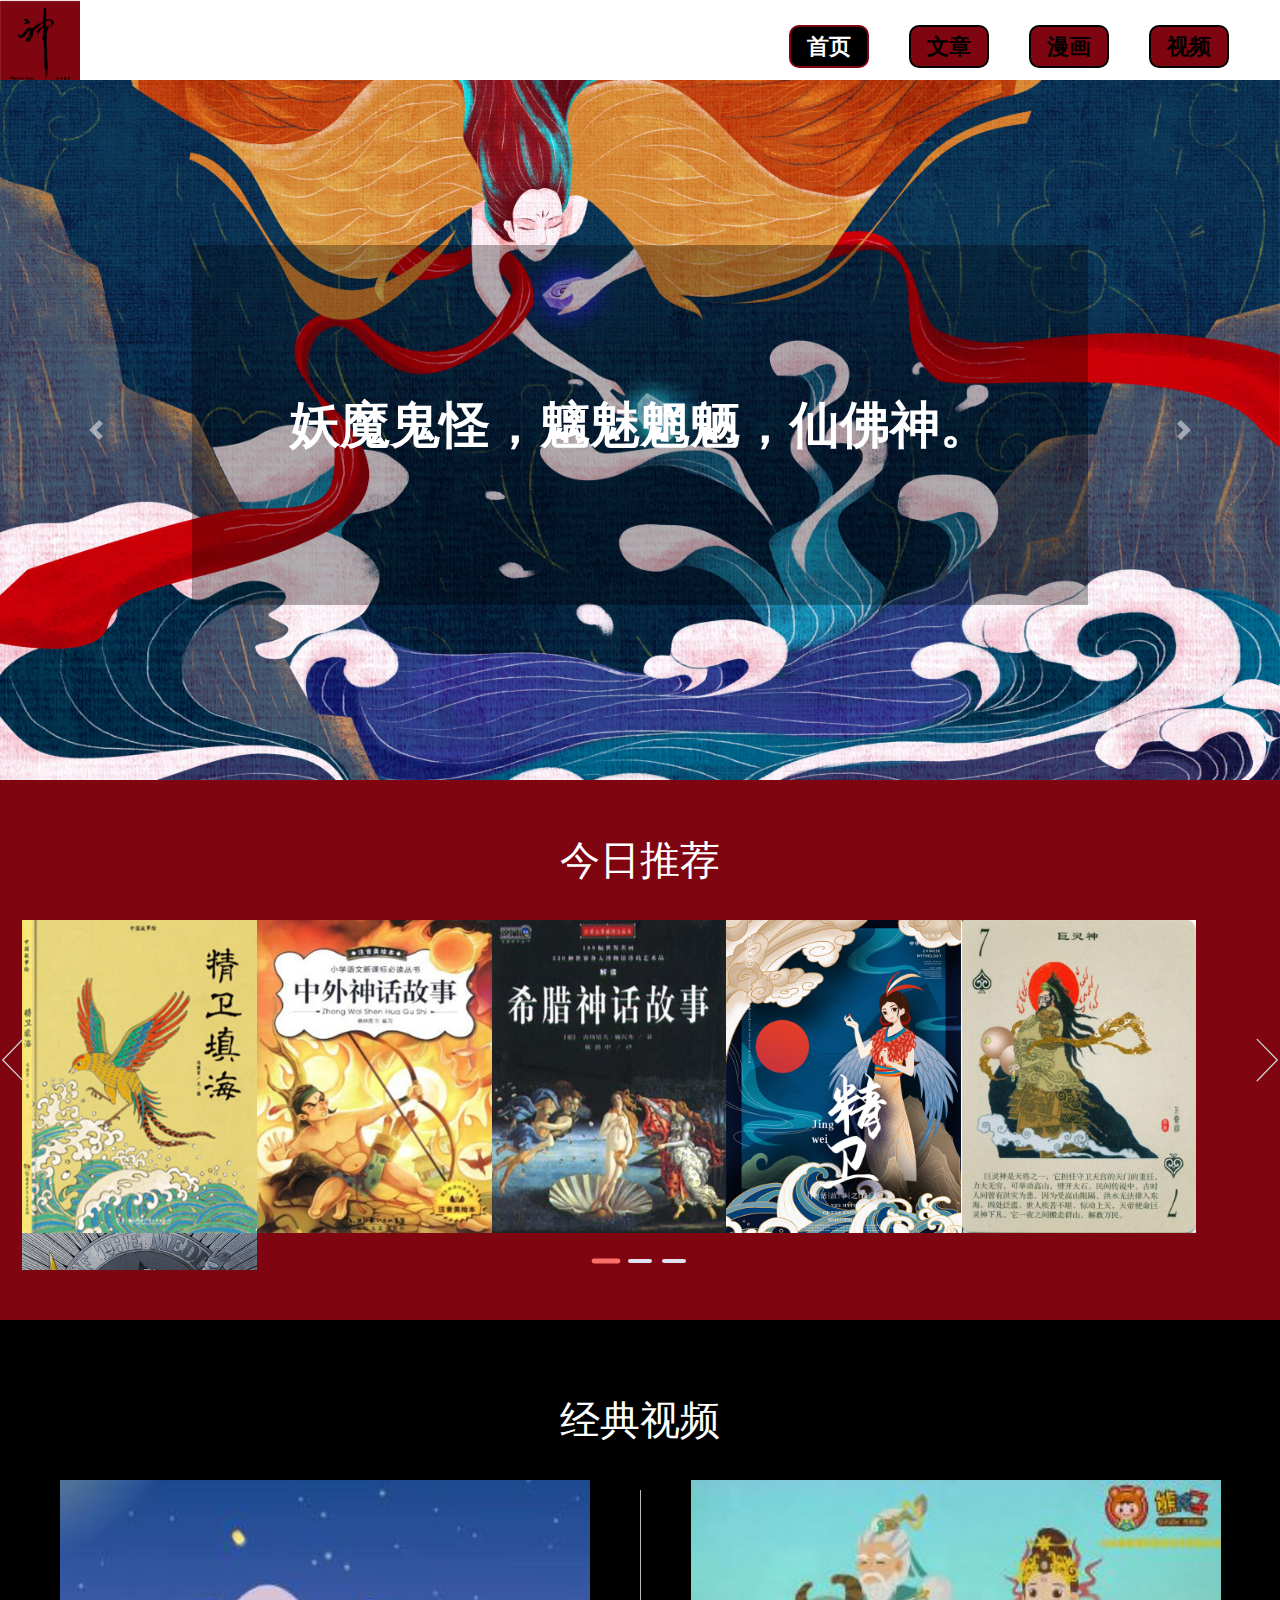
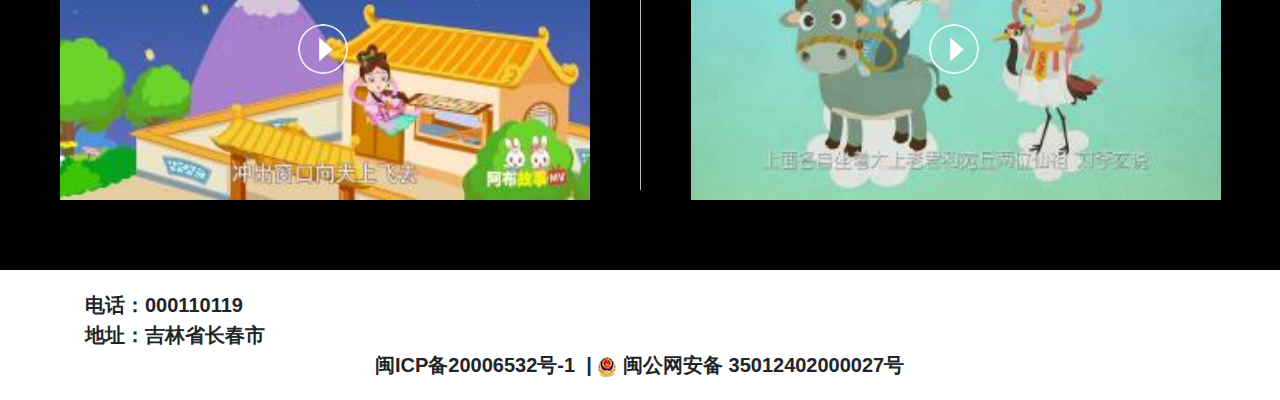
<file: WebRoot/html/index.html>
<!DOCTYPE html>
<html>
<head>
	<title>主页</title>
	<meta charset="utf-8">

	<meta http-equiv="Content-Type" content="text/html; charset=gb2312" />

	<meta name="viewport" content="width=device-width, initial-scale=1.0">
	<script type="text/javascript" src="../js/jquery-3.2.1.min.js"></script>
	<script type="text/javascript" src="../js/bootstrap.min.js"></script>
	<link rel="stylesheet" type="text/css" href="../css/bootstrap.min.css">
	<link rel="stylesheet" type="text/css" href="../css/style.css">
	<link rel="stylesheet" type="text/css" href="../css/swiper-3.4.2.min.css"/>
</head>
<body>
	<div id="btn"></div>
	<nav class="navbar navbar-expand-lg navbar-light white" style="padding-left: 0">
		<div class="nav-container" style="padding-left: 0">
			<img src="../images/logo.png" width="80" height="80">
				<button class="navbar-toggler" type="button" data-toggle="collapse" data-target="#navbarSupportedContent" aria-controls="navbarSupportedContent" aria-expanded="false" aria-label="Toggle navigation">
					<span class="navbar-toggler-icon"></span>
				</button>

			<div class="collapse navbar-collapse fl-r" id="navbarSupportedContent">
				<ul class="navbar-nav mr-auto">
					<li class="nav-item">
						<a class="link" href="index.html">首页<span class="sr-only">(current)</span></a>
					</li>
					<li class="nav-item">
						<a href="story.html">文章</a>
					</li>
					<li class="nav-item">
						<a href="cartoon.html">漫画</a>
					</li>
					<li class="nav-item">
						<a href="videos.html">视频</a>
					</li>
				</ul>
			</div>
		</div>
	</nav>
	<div id="carouselExampleControls" class="carousel slide" data-ride="carousel">
	  <div class="carousel-inner" >
	    <div class="carousel-item active" >
	      <img src="../images/bg1.jpg" class="d-block w-100" alt="..." height="700">
	    </div>
	    <div class="carousel-item">
	      <img src="../images/bg2.jpg" class="d-block w-100" alt="..." height="700">
	    </div>
	    <div class="carousel-item">
	      <img src="../images/bg3.jpg" class="d-block w-100" alt="..." height="700">
	    </div>
	  <div class="carousel-caption d-none d-md-block scoll">
	    <h1>妖魔鬼怪，魑魅魍魉，仙佛神。</h1>
	    <!-- <h4>不要让人类变成最后一种动物</h4> -->
	  </div>
	  </div>
	  <a class="carousel-control-prev" href="#carouselExampleControls" role="button" data-slide="prev">
	    <span class="carousel-control-prev-icon" aria-hidden="true"></span>
	    <span class="sr-only">Previous</span>
	  </a>
	  <a class="carousel-control-next" href="#carouselExampleControls" role="button" data-slide="next">
	    <span class="carousel-control-next-icon" aria-hidden="true"></span>
	    <span class="sr-only">Next</span>
	  </a>
	</div>
	<!-- <div id="return-top"><a href="#">返回顶部</a></div> -->

	<div class="pc-bg-container">
		<div class="remmand">今日推荐</div>
		<div class="home-market-section">
			<div class="section-inner">
				<div class="swiper-container swiper-container-horizontal">
					<div class="swiper-wrapper">
						<!--下文中的data-swiper-parallax属性是swiper的视差效果，如果觉得污染代码，可以删除-->
						<div class="swiper-slide">
							<a href="#" data-swiper-parallax="-100" data-swiper-parallax-scale="0.5" data-swiper-parallax-opacity="0.5">
								<div class="inner-content">
									<img src="../images/6.jpg" width="75">			
								</div>
							</a>
							<a href="#" data-swiper-parallax="-400" data-swiper-parallax-scale="0.5" data-swiper-parallax-opacity="0.5">
								<div class="inner-content">
									<img src="../images/4.jpg" width="75">
								</div>
							</a>
							<a href="#" data-swiper-parallax="-700" data-swiper-parallax-scale="0.5" data-swiper-parallax-opacity="0.5">
								<div class="inner-content">
									<img src="../images/5.jpg" width="75">
								</div>
							</a>
							<a href="#" data-swiper-parallax="-1000" data-swiper-parallax-scale="0.5" data-swiper-parallax-opacity="0.5">
								<div class="inner-content">
									<img src="../images/9.jpg" width="75">
								</div>
							</a>
							<a href="#" data-swiper-parallax="-100" data-swiper-parallax-scale="0.5" data-swiper-parallax-opacity="0.5">
								<div class="inner-content">
									<img src="../images/3.jpg" width="75">
								</div>
							</a>
							<a href="#" data-swiper-parallax="-400" data-swiper-parallax-scale="0.5" data-swiper-parallax-opacity="0.5">
								<div class="inner-content">
									<img src="../images/8.jpg" width="75">
								</div>
							</a>
						</div>
						<div class="swiper-slide">
							<a href="#" data-swiper-parallax="-100" data-swiper-parallax-scale="0.5" data-swiper-parallax-opacity="0.5">
								<div class="inner-content">
									<img src="../images/7.jpg" width="75">
								</div>
							</a>
							<a href="#" data-swiper-parallax="-400" data-swiper-parallax-scale="0.5" data-swiper-parallax-opacity="0.5">
								<div class="inner-content">
									<img src="../images/9.jpg" width="75">
								</div>
							</a>
							<a href="#" data-swiper-parallax="-700" data-swiper-parallax-scale="0.5" data-swiper-parallax-opacity="0.5">
								<div class="inner-content">
									<img src="../images/1.jpg" width="75">
								</div>
							</a>
							<a href="#" data-swiper-parallax="-1000" data-swiper-parallax-scale="0.5" data-swiper-parallax-opacity="0.5">
								<div class="inner-content">
									<img src="../images/2.jpg" width="75">
								</div>
							</a>
							<a href="#" data-swiper-parallax="-100" data-swiper-parallax-scale="0.5" data-swiper-parallax-opacity="0.5">
								<div class="inner-content">
									<img src="../images/3.jpg" width="75">
								</div>
							</a>
							<a href="#" data-swiper-parallax="-400" data-swiper-parallax-scale="0.5" data-swiper-parallax-opacity="0.5">
								<div class="inner-content">
									<img src="../images/8.jpg" width="75">
								</div>
							</a>
						</div>
						<div class="swiper-slide">
							<a href="#" data-swiper-parallax="-100" data-swiper-parallax-scale="0.5" data-swiper-parallax-opacity="0.5">
								<div class="inner-content">
									<img src="../images/3.jpg" width="75">
								</div>
							</a>
							<a href="#" data-swiper-parallax="-400" data-swiper-parallax-scale="0.5" data-swiper-parallax-opacity="0.5">
								<div class="inner-content">
									<img src="../images/8.jpg" width="75">
								</div>
							</a>
							<a href="#" data-swiper-parallax="-700" data-swiper-parallax-scale="0.5" data-swiper-parallax-opacity="0.5">
								<div class="inner-content">
									<img src="../images/4.jpg" width="75">
								</div>
							</a>
							<a href="#" data-swiper-parallax="-1000" data-swiper-parallax-scale="0.5" data-swiper-parallax-opacity="0.5">
								<div class="inner-content">
									<img src="../images/6.jpg" width="75">
								</div>
							</a>
							<a href="#" data-swiper-parallax="-1000" data-swiper-parallax-scale="0.5" data-swiper-parallax-opacity="0.5">
								<div class="inner-content">
									<img src="../images/2.jpg" width="75">
								</div>
							</a>
							<a href="#" data-swiper-parallax="-100" data-swiper-parallax-scale="0.5" data-swiper-parallax-opacity="0.5">
								<div class="inner-content">
									<img src="../images/3.jpg" width="75">
								</div>
							</a>
						</div>
					</div>
					<div class="swiper-pagination"></div>
				</div>
				<div class="swiper-button-prev"></div>
				<div class="swiper-button-next"></div>
			</div>
		</div>
	</div>

	<script src="../js/swiper.min.js" type="text/javascript" charset="utf-8"></script>
	<script type="text/javascript">
	$(function() {

		new Swiper(".pc-bg-container .home-market-section .swiper-container", {
			loop: !0,
			speed: 500,
			autoplay: {
				delay: 3e3,
				disableOnInteraction: false
			},
			slidesOffsetBefore: 0,
			parallax: !0,
			pagination: {
				el: ".pc-bg-container .swiper-pagination",
				clickable: true
			},
			navigation: {
				nextEl: ".swiper-button-next",
				prevEl: ".swiper-button-prev"
			}
		})

	});
	</script>

	<section class="VIDEOS" id="videos">
		<div class="remmand">经典视频</div>
		<div class="container">
			<div class="vid">
				<div class="video">
					<div class="videolist l" vpath="../images/untitled.png" ipath="../videos/e2e496c3c764dea4e8769457cfd8b205df9dd5aae4a60f58ae01d89166f0a0f24baf58ac9bb316453de1a5f581e1aa97.mp4">
						<img class="vidtu" src="../images/untitled.png" width="530px" height="320px" />
						<img src="../images/play.png" class="videoed"/>
					</div>
					<div class="line"></div>
					<div class="videolist r" vpath="../images/3888664756bfb0dd2a616a1406fd02ea.jpg" ipath="../videos/0e7b4910bf5b9d30ad1916b6818627a47e84d47c4e5521b4508a114583775f4680881380eefbcd88e42d1489963512a3.mp4">
						<img class="vidtu" src="../images/3888664756bfb0dd2a616a1406fd02ea.jpg" width="530px" height="320px" />
						<img src="../images/play.png" class="videoed"/>
					</div>
					<div class="videos"></div>
				</div>
			</div>
		</div>
		<script type="text/javascript">
		$('.videolist').each(function(){ //遍历视频列表
			$(this).click(function(){ //这个视频被点击后执行
				var img = $(this).attr('vpath');//获取视频预览图
				var video = $(this).attr('ipath');//获取视频路径
				$('.videos').html("<video id=\"video\" poster='"+img+"' style='width: 640px' src='"+video+"' preload=\"auto\" controls=\"controls\" autoplay=\"autoplay\"></video><img onClick=\"close1()\" class=\"vclose\" src=\"http://hkb2020aly.xyz:8080/ssh.hkb.sqgs/images/gb.png\" width=\"25\" height=\"25\"/>");
				$('.videos').show();
			});
		});

		function close1(){
			var v = document.getElementById('video');//获取视频节点
			$('.videos').hide();//点击关闭按钮关闭暂停视频
			v.pause();
			$('.videos').html();
		}
		</script>
	</section>

	<footer>
		<div class="container">
			<p class="top">
				电话：000110119
			</p>
			<p>
				地址：吉林省长春市
			</p>
			<div style="width:530px;margin:0 auto;>
			    	<p style="float:left;height:20px;line-height:20px;margin: 0px 0px 0px 5px; color:#939393;font-size: 12px;">
					<a href="http://www.beian.miit.gov.cn" target="_blank" style="display:inline-block;text-decoration:none;">			 
						<span>闽ICP备20006532号-1 &nbsp;| </span>
					</a>
					<a href="http://www.beian.gov.cn/portal/registerSystemInfo?recordcode=35012402000027" target="_blank" style="display:inline-block;text-decoration:none;">	
						<img src="../images/gongan.png"/>
						<span>闽公网安备 35012402000027号</span>
					</a>
				</p >
			</div>
		</div>
	</footer>
	<script>
	$(function(){
		$('#return-top').hide();
		$(function(){
			$(window).scroll(function(){
				if($(window).scrollTop()>2800){
					$('#return-top').fadeIn(300);
					}
					else{$('#return-top').fadeOut(200);}
				
				});
				$('#return-top').click(function(){
					
					$('body,html').animate({scrollTop:0},300);
					return false;
					
				})
			})
		})
	</script>
	<script src="../js/jquery-3.2.1.min.js"></script>
	<script src="../js/bootstrap.min.js"></script>
	<!-- <script src="../js/top.js"></script>
	<script src="../js/util.js" type="module"></script> -->
</body>
</html>
</file>
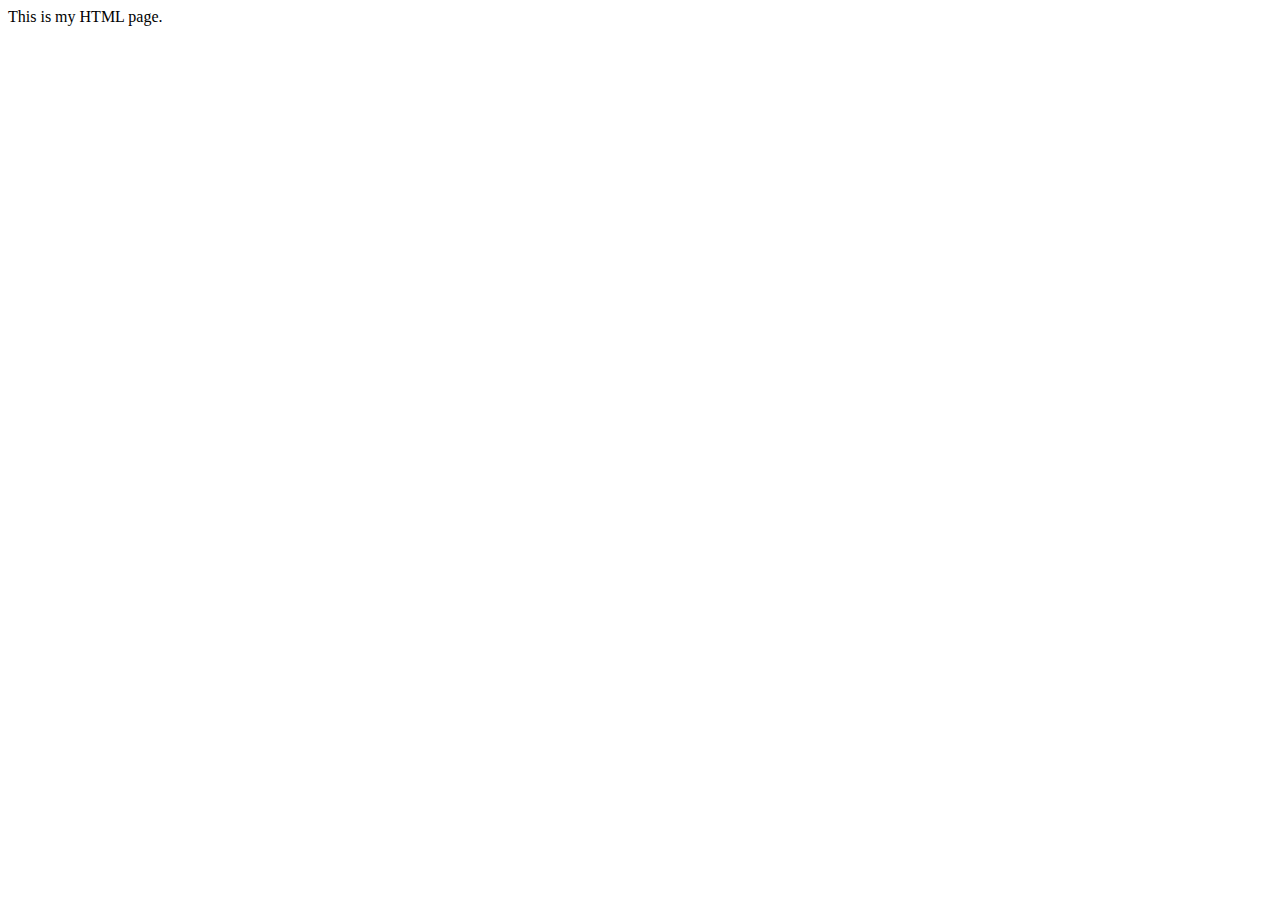
<file: WebRoot/image.html>
<!DOCTYPE html>
<html>
  <head>
    <title>image.html</title>
	
    <meta charset="utf-8">
    <meta http-equiv="Content-Type" content="text/html; charset=UTF-8">
    <meta name="referrer" content="no-referrer">
    
    <script type="text/javascript" src="js/jquery-3.2.1.min.js"></script>
    <script type="text/javascript">
    window.onload = function() {
    	var id = location.search.substr(1); // 从location对象中的search属性得到地址栏里 ? 后面的参数       【接参】
               
    	$.ajax({
            type: "post",
            dataType: "json",
            url: "http://hkb2020aly.xyz:8080/ssh.hkb.sqgs/getStory",
            data: {
                id: id
            },
            cache: false,
            success: function(data) {
                if (null != data) {
                    var data = JSON.parse(data);
                    
                    alert(data.id + data.image + data.kind 
                            + data.title + data.story);
		}
            },
            error : function(xhr, type, errorThrown) {
                alert("服务器异常！");
            }
        });
    }
    </script>

  </head>
  
  <body>
    This is my HTML page. <br>
    
    <span></span>
    <div id="cover"></div>
    <div id="test"></div>
    
  </body>
</html>
</file>
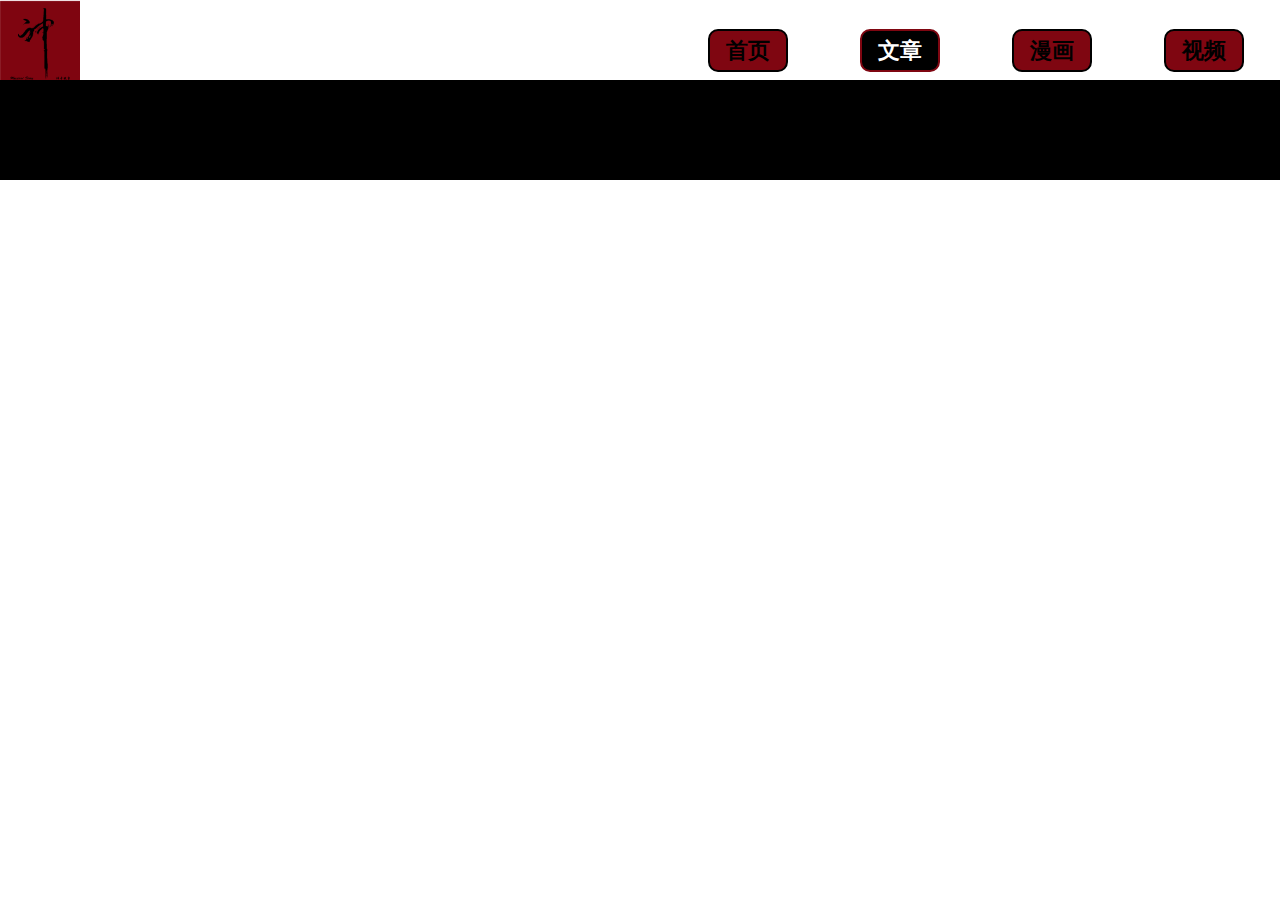
<file: WebRoot/html/article.html>
<!DOCTYPE html>
<html>
<head>
	<title>文章</title>
	<meta charset="utf-8">
	<link rel="stylesheet" type="text/css" href="../css/bootstrap.min.css">
	<link rel="stylesheet" type="text/css" href="../css/style.css">
	<link rel="stylesheet" type="text/css" href="../css/story.css">
	<script type="text/javascript" src="../js/jquery-3.2.1.min.js"></script>
</head>
<body>
	<nav class="navbar navbar-expand-lg navbar-light white" >
		<div class="nav-container">
			<!-- <a class="navbar-brand" href="#"> --><img src="../images/logo.png" width="80" height="80"><!-- </a> -->
				<button class="navbar-toggler" type="button" data-toggle="collapse" data-target="#navbarSupportedContent" aria-controls="navbarSupportedContent" aria-expanded="false" aria-label="Toggle navigation">
					<span class="navbar-toggler-icon"></span>
				</button>

			<div class="collapse navbar-collapse fl-r" id="navbarSupportedContent">
				<ul class="navbar-nav mr-auto">
					<li class="nav-item">
						<a href="index.html">首页<span class="sr-only">(current)</span></a>
					</li>
					<li class="nav-item">
						<a class="link" href="story.html">文章</a>
					</li>
					<li class="nav-item">
						<a href="cartoon.html">漫画</a>
					</li>
					<li class="nav-item">
						<a href="videos.html">视频</a>
					</li>
				</ul>
			</div>
		</div>
	</nav>

	<section class="kindcon-bj">
		<div class="article" id="article">
			<div class="art-left"></div>
			<div class="art-right"></div>
		</div>
	</section>

	<script type="text/javascript">
		window.onload = function() {
		     var id = location.search.substr(1); // 从location对象中的search属性得到地址栏里 ? 后面的参数
		     //alert(id);
		     $.ajax({
		            dataType: "json",
		            url: "https://hkb2020aly.xyz/ssh.hkb.sqgs/getStory",
		            data: {
		                id: id
		            },
		            cache: false,
		            success: function(data) {
		                if (null != data) {
		                    var data = JSON.parse(data);
				    $("#article").empty();
				    $("#article").append("<div class='art-left'><img src='https://hkb2020aly.xyz/ssh.hkb.sqgs/images/" +
		                    	data.image + "'><p>"+
		                    	data.title + "</p></div><div class='art-right'><p>"+ 
		                    	data.story + "</p></div>");
		                }
		            },
		            error: function(xhr, type, errorThrown) {
		                alert("服务器异常！");
		            }
		        });
		    }
			
	</script>
	
	<script src="../js/bootstrap.min.js"></script>
</body>
</html>
</file>
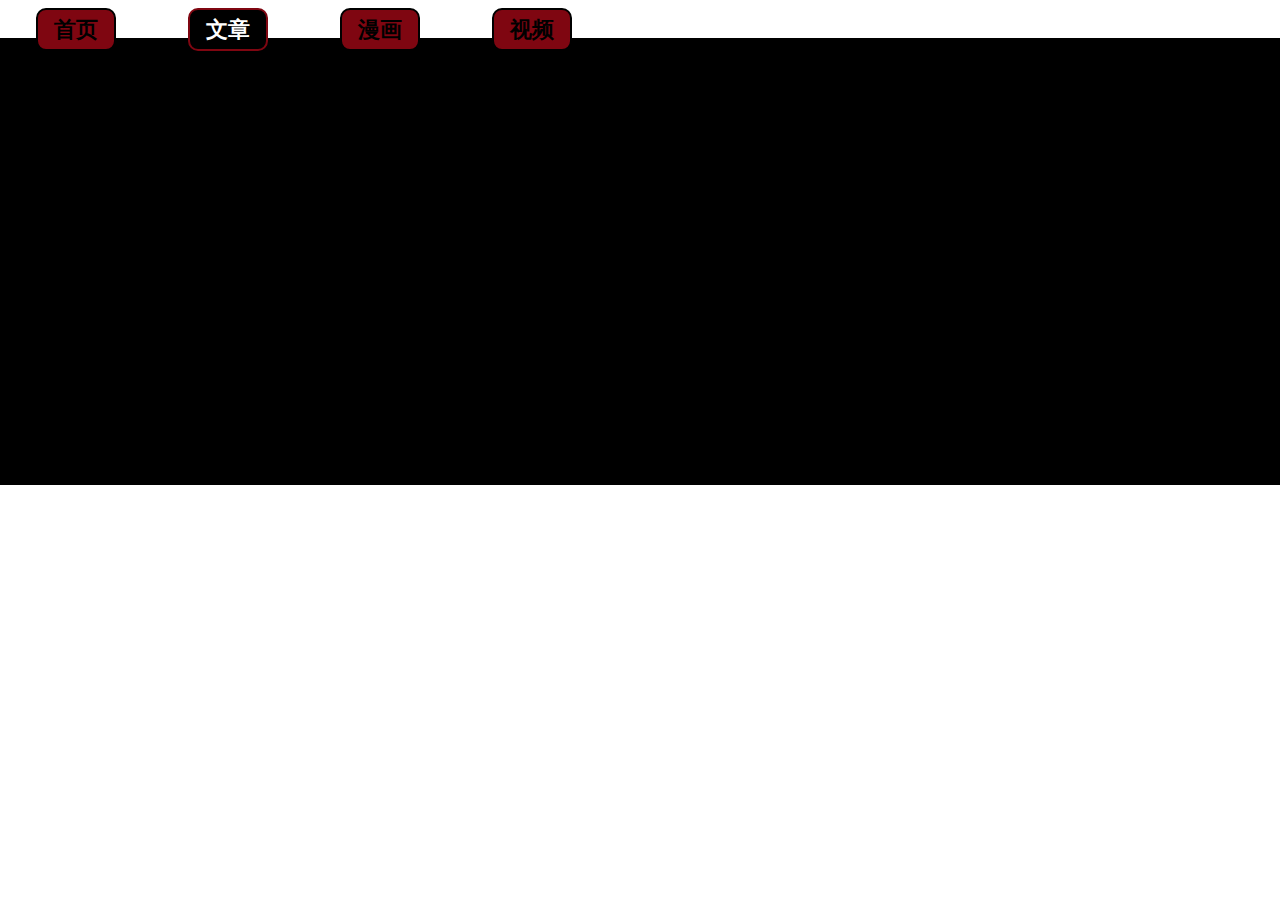
<file: WebRoot/html/baigui.html>
<!DOCTYPE html>
<html>
<head>
	<title>文章</title>
	<meta charset="utf-8">
	<link rel="stylesheet" type="text/css" href="../css/bootstrap.min.css">
	<link rel="stylesheet" type="text/css" href="../css/style.css">
	<link rel="stylesheet" type="text/css" href="../css/story.css">
	<script type="text/javascript" src="../js/jquery-3.2.1.min.js"></script>
</head>
<body>
	<nav class="navbar navbar-expand-lg navbar-light white" >
		<div class="nav-container">
				<button class="navbar-toggler" type="button" data-toggle="collapse" data-target="#navbarSupportedContent" aria-controls="navbarSupportedContent" aria-expanded="false" aria-label="Toggle navigation">
					<span class="navbar-toggler-icon"></span>
				</button>

			<div class="collapse navbar-collapse fl-r" id="navbarSupportedContent">
				<ul class="navbar-nav mr-auto">
					<li class="nav-item">
						<a href="index.html">首页<span class="sr-only">(current)</span></a>
					</li>
					<li class="nav-item">
						<a class="link" href="story.html">文章</a>
					</li>
					<li class="nav-item">
						<a href="cartoon.html">漫画</a>
					</li>
					<li class="nav-item">
						<a href="videos.html">视频</a>
					</li>
				</ul>
			</div>
		</div>
	</nav>

	<section class="kindcon-bj">
		<div class="cont">
			<div class="cont-left">
				<!-- <h1>个人管理中心</h1> -->
				<dl class="drop">
					<!-- <dt><a href="#">分类</a></dt> -->
					<dd>
						<a href="story.html" class="shenhua"></a>
					</dd>
					<dd>
						<a href="chuanshuo.html" class="chuanshuo"></a>
					</dd>
					<dd>
						<a href="baigui.html" class="baigui1"></a>
					</dd>
				</dl>
			</div> 
			<div class="cont-right">
				<!--<div class="sousuo">
					<input type="text" name="">
					<button>搜索</button>
				</div>-->
				<div class="change"  id="shenhua" style="display: none;">
				</div>
				<div class="change"  id="chuanshuo" style="display: none;">
				</div>
				<div class="change"  id="baigui">
				</div>
			</div>
			<div id="fanye"></div>
		</div>
</section>
	<script type="text/javascript">
		var currentPage;
		var pageCount;
		
		window.onload = function() {
			
			$.ajax({
				url: "https://hkb2020aly.xyz/ssh.hkb.sqgs/listStoryByKind",
				dataType: "json",
				data: {
					kind:"百鬼夜行",
					currentPage: 1,
					pageSize: 6
				},
				success: function(data) {
					
					var data = JSON.parse(data); // 获取接口返回的数据 // then log it out
					// console.log(doc);
					currentPage = data.currentPage;
					pageCount = data.pageCount;
					$("#fanye").empty();
					$('#fanye').append("<span onclick='changePageup()' class='page'><</span>" +"<span class='checked'>"+
						currentPage +"</span>"+
						"<span onclick='changePageupdown()' class='page'>></span>");
					renderData(data);
				}
			});
		}
		
		var oContent = document.querySelector("#baigui");
		function renderData(data) {
			var str = "";
			for (let i = 0; i < data.rows.length; i++) {
				str += "<div class='cont-row'><div class='detail'><a href='article.html?" 
					+ data.rows[i].id + "'><img src='https://hkb2020aly.xyz/ssh.hkb.sqgs/images/" +
					data.rows[i].image + "'></a></div></div>";
			}
			$("#baigui").empty();
			oContent.innerHTML = str;
			// console.log(str)
		}
		
		function changePageupdown() {
			currentPage = currentPage + 1;
			// alert(pageCount);
			if (currentPage < pageCount) {
				$.ajax({
					url: "https://hkb2020aly.xyz/ssh.hkb.sqgs/listStoryByKind",
					dataType: "json",
					data: {
						kind:"百鬼夜行",
						currentPage: currentPage,
						pageSize: 6,
					},
					success: function(data) {
						var data = JSON.parse(data); // 获取接口返回的数据 // then log it out
						// console.log(doc);
						currentPage = data.currentPage;
						$("#fanye").empty();
						$('#fanye').append("<span onclick='changePageup()' class='page'><</span>" +"<span class='checked'>"+
						currentPage +"</span>"+
							"<span onclick='changePageupdown()' class='page next'>></span>");
						renderData(data);
					}
				});	
			}
			else if (currentPage == pageCount) {
					$.ajax({
						url: "https://hkb2020aly.xyz/ssh.hkb.sqgs/listStoryByKind",
						dataType: "json",
						data: {
							kind:"百鬼夜行",
							currentPage: currentPage,
							pageSize: 6,
						},
						success: function(data) {
							var data = JSON.parse(data); // 获取接口返回的数据 // then log it out
							// console.log(doc);
							currentPage = data.currentPage;
							$("#fanye").empty();
							$('#fanye').append("<span onclick='changePageup()' class='page'><</span>" +"<span class='checked'>"+
							currentPage +"</span>"+
								"<span onclick='changePageupdown()' class='page forbid'>></span>");
							renderData(data);
						},
					});
			}
			else {
				currentPage = currentPage - 1;
				return;
			}
		}
	
		function changePageup() {
			currentPage = currentPage - 1;
			// alert(currentPage);
			if (currentPage > 1) {
				$.ajax({
					url: "https://hkb2020aly.xyz/ssh.hkb.sqgs/listStoryByKind",
					dataType: "json",
					data: {
						kind:"百鬼夜行",
						currentPage: currentPage,
						pageSize: 6,
					},
					success: function(data) {
						var data = JSON.parse(data); // 获取接口返回的数据 // then log it out
						// console.log(doc);
						currentPage = data.currentPage;
						$("#fanye").empty();
						$('#fanye').append("<span onclick='changePageup()' class='page'><</span>" +"<span class='checked'>"+
						currentPage +"</span>"+
							"<span onclick='changePageupdown()' class='page'>></span>");
						renderData(data);
					}
				});
			}
			else if (currentPage == 1) {
				$.ajax({
					url: "https://hkb2020aly.xyz/ssh.hkb.sqgs/listStoryByKind",
					dataType: "json",
					data: {
						kind:"百鬼夜行",
						currentPage: currentPage,
						pageSize: 6,
					},
					success: function(data) {
						var data = JSON.parse(data); // 获取接口返回的数据 // then log it out
						// console.log(doc);
						currentPage = data.currentPage;
						$("#fanye").empty();
						$('#fanye').append("<span onclick='changePageup()' class='page forbid'><</span>" +"<span class='checked'>"+
						currentPage +"</span>"+
							"<span onclick='changePageupdown()' class='page'>></span>");
						renderData(data);
					}
				});
			}
			else {
				currentPage = currentPage + 1;
				return;
			}
		}
	
	</script>
	
	
	<script type="text/javascript">
		$(function(){
			$('.drop dd a.shenhua').click(function(){
				$(".drop dd a.shenhua").css("background-image","url(https://hkb2020aly.xyz/ssh.hkb.sqgs/images/btn1.png)");
				$(".drop dd a.chuanshuo").css("background-image","url(https://hkb2020aly.xyz/ssh.hkb.sqgs/images/btn22.png)");
				$(".drop dd a.baigui").css("background-image","url(https://hkb2020aly.xyz/ssh.hkb.sqgs/images/btn33.png)");
			})
			$('.drop dd a.chuanshuo').click(function(){
				$(".drop dd a.chuanshuo").css("background-image","url(https://hkb2020aly.xyz/ssh.hkb.sqgs/images/btn2.png)");
				$(".drop dd a.shenhua").css("background-image","url(https://hkb2020aly.xyz/ssh.hkb.sqgs/images/btn11.png)");
				$(".drop dd a.baigui").css("background-image","url(https://hkb2020aly.xyz/ssh.hkb.sqgs/images/btn33.png)");
			})
			$('.drop dd a.baigui').click(function(){
				$(".drop dd a.baigui").css("background-image","url(https://hkb2020aly.xyz/ssh.hkb.sqgs/images/btn3.png)");
				$(".drop dd a.shenhua").css("background-image","url(https://hkb2020aly.xyz/ssh.hkb.sqgs/images/btn11.png)");
				$(".drop dd a.chuanshuo").css("background-image","url(https://hkb2020aly.xyz/ssh.hkb.sqgs/images/btn22.png)");
			})
			
		});
	</script>

	<script src="../js/bootstrap.min.js"></script>
</body>
</html>
</file>
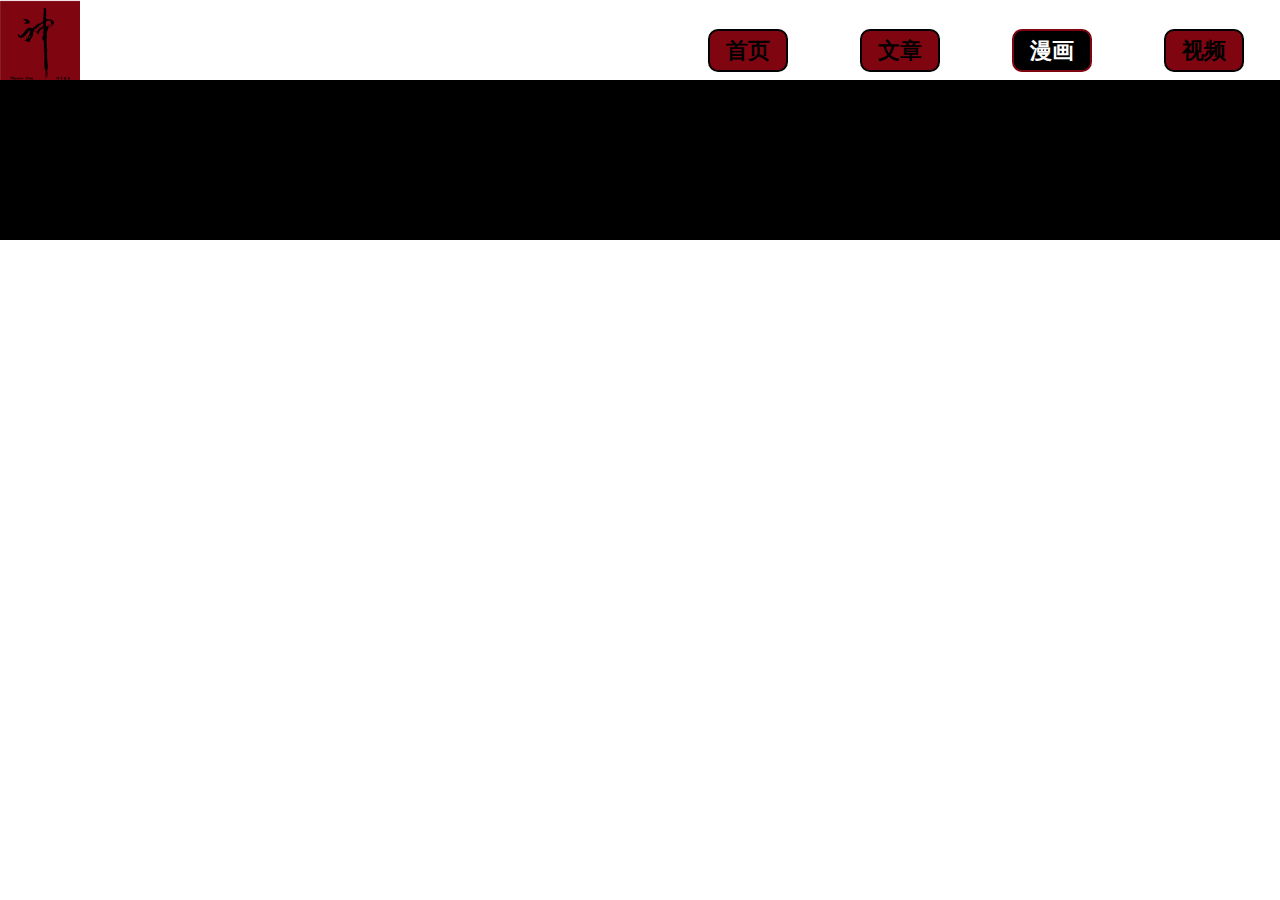
<file: WebRoot/html/cartoon.html>
<!DOCTYPE html>
<html>
<head>
	<title>漫画</title>
	<meta charset="utf-8">
	<link rel="stylesheet" type="text/css" href="../css/bootstrap.min.css">
	<link rel="stylesheet" type="text/css" href="../css/style.css">
	<link rel="stylesheet" type="text/css" href="../css/story.css">
	<script type="text/javascript" src="../js/jquery-3.2.1.min.js"></script>
</head>
<body>
	<nav class="navbar navbar-expand-lg navbar-light white" >
		<div class="nav-container">
			<img src="../images/logo.png" width="80" height="80">
				<button class="navbar-toggler" type="button" data-toggle="collapse" data-target="#navbarSupportedContent" aria-controls="navbarSupportedContent" aria-expanded="false" aria-label="Toggle navigation">
					<span class="navbar-toggler-icon"></span>
				</button>

			<div class="collapse navbar-collapse fl-r" id="navbarSupportedContent">
				<ul class="navbar-nav mr-auto">
					<li class="nav-item">
						<a href="index.html">首页<span class="sr-only">(current)</span></a>
					</li>
					<li class="nav-item">
						<a href="story.html">文章</a>
					</li>
					<li class="nav-item">
						<a href="cartoon.html" class="link">漫画</a>
					</li>
					<li class="nav-item">
						<a href="videos.html">视频</a>
					</li>
				</ul>
			</div>
		</div>
	</nav>

	<section class="cartoon-con">
		<div class="cartoon-box">
			<div class="vidcontainer">
			  <div class="vidrow" id="vidrow">
			    <!--<div class="vidcol-sm">
			    	<div class="description">
			      		<img src="../images/c1.jpg" class="cartoonpic">
			      		<div class="little-des">
					      	<p class="title">XXXXX</p>
				      	</div>
					    <div class="more-des">
					      <P>
					      	作者：xxx<br>
					      	时间：xxx<br>
					      	简介：xxxxxxxxxxxxxxxxxxxxxxxx<br>
					      </P>
					    </div>
			      	</div>
			    </div>
				<div class="vidcol-sm">
				    <div class="description">
				      	<img src="../images/c1.jpg" class="cartoonpic">
				      	<div class="little-des">
						      <p class="title">XXXXX</p>
					    </div>
						<div class="more-des">
						    <P>
					      	作者：xxx<br>
					      	时间：xxx<br>
					      	简介：xxxxxxxxxxxxxxxxxxxxxxxx<br>
					      </P>
						</div>
				    </div>
			    </div>
			    <div class="vidcol-sm">
			    	<div class="description">
			      		<img src="../images/c1.jpg" class="cartoonpic">
			      		<div class="little-des">
					      	<p class="title">XXXXX</p>
				      	</div>
					    <div class="more-des">
					      <P>
					      	作者：xxx<br>
					      	时间：xxx<br>
					      	简介：xxxxxxxxxxxxxxxxxxxxxxxx<br>
					      </P>
					    </div>
			      	</div>
			    </div>
			    <div class="vidcol-sm">
			    	<div class="description">
			      		<img src="../images/c1.jpg" class="cartoonpic">
			      		<div class="little-des">
					      	<p class="title">XXXXX</p>
				      	</div>
						<a href="cartoon-image.html">
							<div class="more-des">
							  <P>
								作者：xxx<br>
								时间：xxx<br>
								简介：xxxxxxxxxxxxxxxxxxxxxxxx<br>
							  </P>
							</div>
						</a>
			      	</div>
			    </div>-->
			  </div>
			  <div id="fanye"></div>
			</div>
		</div>
	</section>
	<script type="text/javascript">
		var currentPage;
		var pageCount;
		
		window.onload = function() {
			
			$.ajax({
				url: "https://hkb2020aly.xyz/ssh.hkb.sqgs/listCartoonInfo",
				dataType: "jsonp",
				data: {
					currentPage: 1,
					pageSize: 8,
				},
				success: function(data) {
					
					var data = JSON.parse(data); // 获取接口返回的数据 // then log it out
					// console.log(doc);
					currentPage = data.currentPage;
					pageCount = data.pageCount;
					$("#fanye").empty();
					$('#fanye').append("<span onclick='changePageup()' class='page'><</span>" +"<span class='checked'>"+
						currentPage +"</span>"+
						"<span onclick='changePageupdown()' class='page'>></span>");
					renderData(data);
				}
			});
		}
		
		var oContent = document.querySelector("#vidrow");
		function renderData(data) {
			var str = "";
			for (let i = 0; i < data.rows.length; i++) {
				str +="<div class='vidcol-sm'><div class='description'><img src='https://hkb2020aly.xyz/ssh.hkb.sqgs/covers/" +
				 data.rows[i].cover + "' class='cartoonpic'><div class='little-des'><p class='title'>" + 
				 data.rows[i].title + "</p></div><a href=\"cartoonImage.html?" + data.rows[i].id + "\"><div class='more-des'><p>作者：" +
				 data.rows[i].author + "<br>时间：" + 
				 data.rows[i].date + "<br>简介：" + 
				 data.rows[i].summary + "<br></p></div></a></div></div>"
			}
			$("#vidrow").empty();
			oContent.innerHTML = str;
			// console.log(str)
		}
		
		function changePageupdown() {
			currentPage = currentPage + 1;
			// alert(pageCount);
			if (currentPage < pageCount) {
				$.ajax({
					url: "https://hkb2020aly.xyz/ssh.hkb.sqgs/listCartoonInfo",
					dataType: "jsonp",
					data: {
						currentPage: currentPage,
						pageSize: 8,
					},
					success: function(data) {
						var data = JSON.parse(data); // 获取接口返回的数据 // then log it out
						// console.log(doc);
						currentPage = data.currentPage;
						$("#fanye").empty();
						$('#fanye').append("<span onclick='changePageup()' class='page'><</span>" +"<span class='checked'>"+
						currentPage +"</span>"+
							"<span onclick='changePageupdown()' class='page next'>></span>");
						renderData(data);
					}
				});	
			}
			else if (currentPage == pageCount) {
					$.ajax({
						url: "https://hkb2020aly.xyz/ssh.hkb.sqgs/listCartoonInfo",
						dataType: "jsonp",
						data: {
							currentPage: currentPage,
							pageSize: 8,
						},
						success: function(data) {
							var data = JSON.parse(data); // 获取接口返回的数据 // then log it out
							// console.log(doc);
							currentPage = data.currentPage;
							$("#fanye").empty();
							$('#fanye').append("<span onclick='changePageup()' class='page'><</span>" +"<span class='checked'>"+
							currentPage +"</span>"+
								"<span onclick='changePageupdown()' class='page forbid'>></span>");
							renderData(data);
						},
					});
			}
			else {
				currentPage = currentPage - 1;
				return;
			}

		}
	
		function changePageup() {
			currentPage = currentPage - 1;
			// alert(currentPage);
			if (currentPage > 1) {
				$.ajax({
					url: "https://hkb2020aly.xyz/ssh.hkb.sqgs/listCartoonInfo",
					dataType: "jsonp",
					data: {
						currentPage: currentPage,
						pageSize: 8,
					},
					success: function(data) {
						var data = JSON.parse(data); // 获取接口返回的数据 // then log it out
						// console.log(doc);
						currentPage = data.currentPage;
						$("#fanye").empty();
						$('#fanye').append("<span onclick='changePageup()' class='page'><</span>" +"<span class='checked'>"+
						currentPage +"</span>"+
							"<span onclick='changePageupdown()' class='page'>></span>");
						renderData(data);
					}
				});
			}
			else if (currentPage == 1) {
				$.ajax({
					url: "https://hkb2020aly.xyz/ssh.hkb.sqgs/listCartoonInfo",
					dataType: "jsonp",
					data: {
						currentPage: currentPage,
						pageSize: 8,
					},
					success: function(data) {
						var data = JSON.parse(data); // 获取接口返回的数据 // then log it out
						// console.log(doc);
						currentPage = data.currentPage;
						$("#fanye").empty();
						$('#fanye').append("<span onclick='changePageup()' class='page forbid'><</span>" +"<span class='checked'>"+
						currentPage +"</span>"+
							"<span onclick='changePageupdown()' class='page'>></span>");
						renderData(data);
					}
				});
			}
			else {
				currentPage = currentPage + 1;
				return;
			}

		}
	
	</script>
	
	<script src="../js/bootstrap.min.js"></script>
	<!-- <script src="../js/util.js" type="module"></script> -->
</body>
</html>
</file>
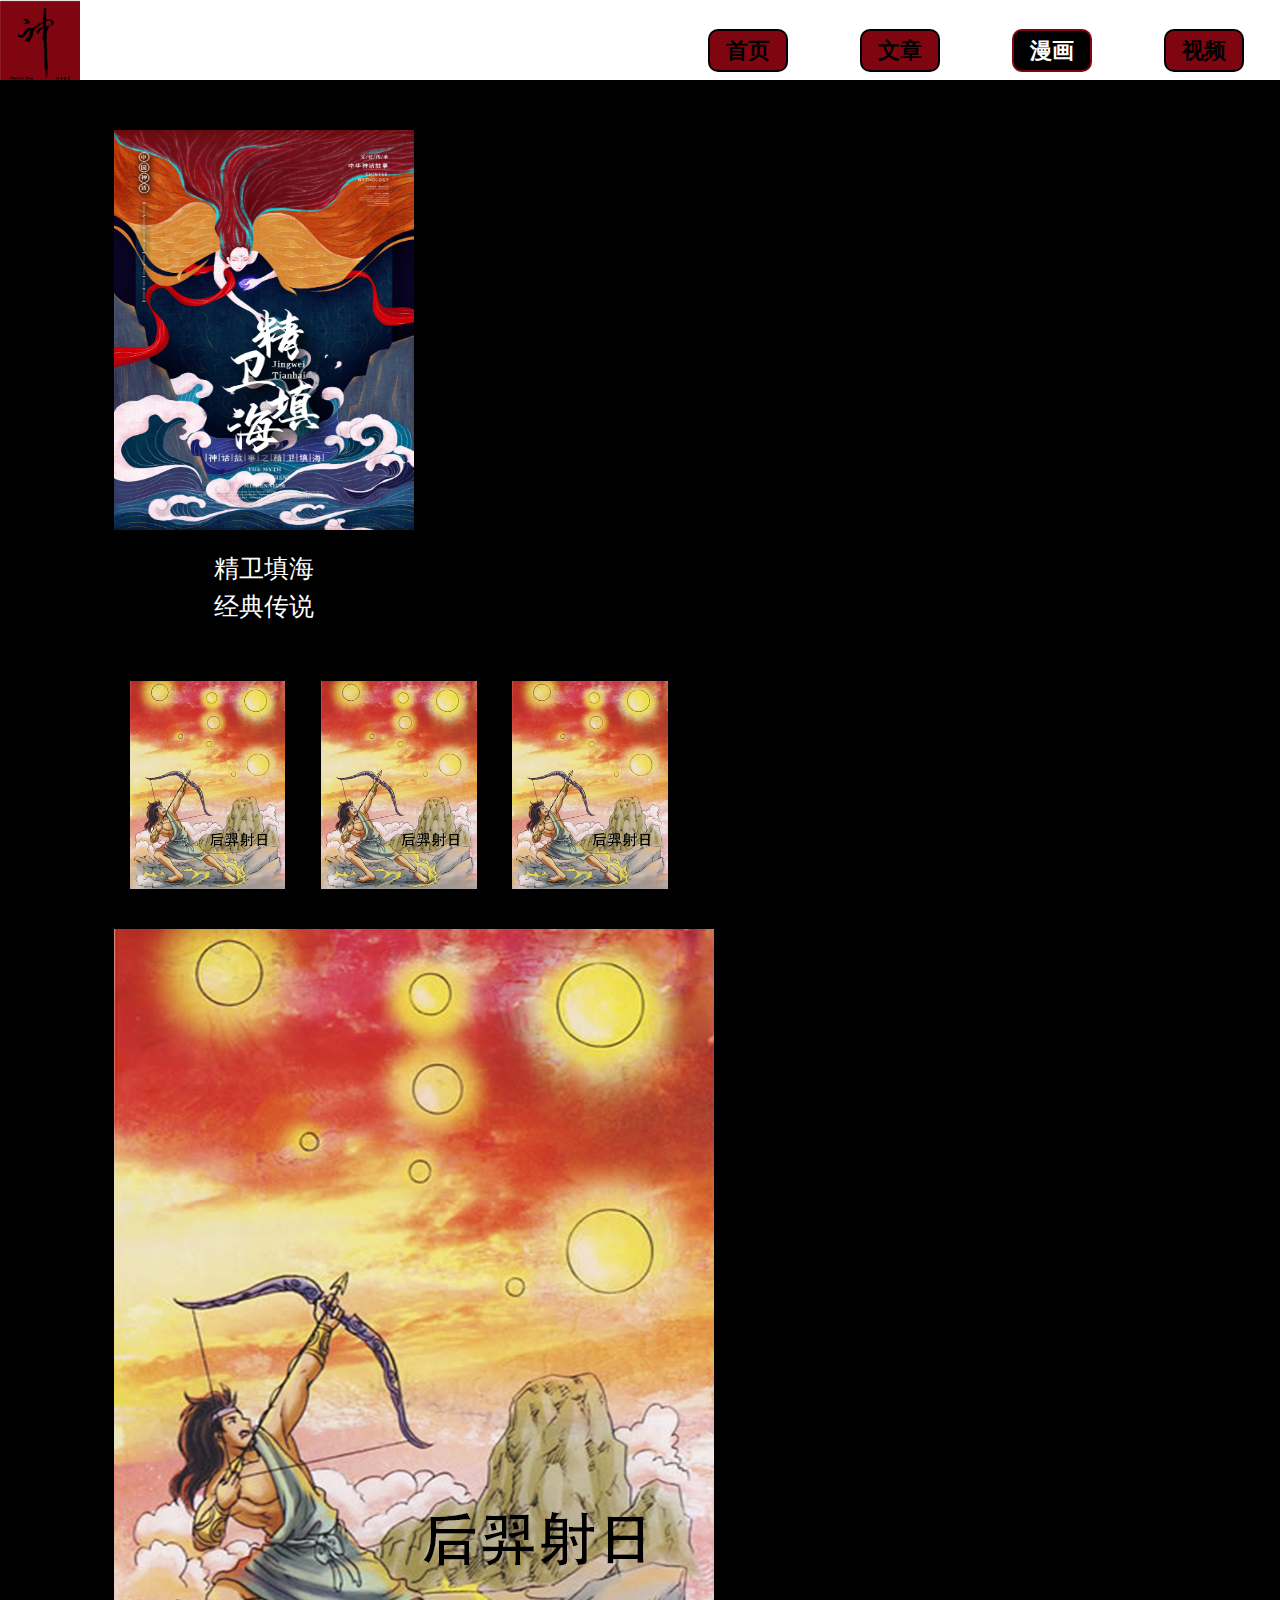
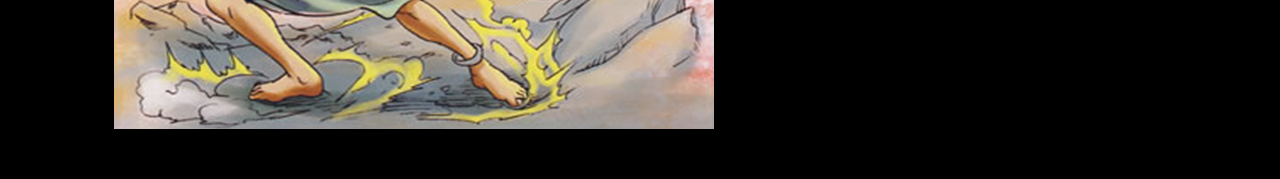
<file: WebRoot/html/cartoonImage.html>
<!DOCTYPE html>
<html>
<head>
	<title>漫画</title>
	<meta charset="utf-8">
	<link rel="stylesheet" type="text/css" href="../css/bootstrap.min.css">
	<link rel="stylesheet" type="text/css" href="../css/style.css">
	<link rel="stylesheet" type="text/css" href="../css/story.css">
	<script type="text/javascript" src="../js/jquery-3.2.1.min.js"></script>
</head>
<body>
	<nav class="navbar navbar-expand-lg navbar-light white" >
		<div class="nav-container">
			<!-- <a class="navbar-brand" href="#"> --><img src="../images/logo.png" width="80" height="80"><!-- </a> -->
				<button class="navbar-toggler" type="button" data-toggle="collapse" data-target="#navbarSupportedContent" aria-controls="navbarSupportedContent" aria-expanded="false" aria-label="Toggle navigation">
					<span class="navbar-toggler-icon"></span>
				</button>

			<div class="collapse navbar-collapse fl-r" id="navbarSupportedContent">
				<ul class="navbar-nav mr-auto">
					<li class="nav-item">
						<a href="index.html">首页<span class="sr-only">(current)</span></a>
					</li>
					<li class="nav-item">
						<a href="story.html">文章</a>
					</li>
					<li class="nav-item">
						<a class="link" href="cartoon.html">漫画</a>
					</li>
					<li class="nav-item">
						<a href="videos.html">视频</a>
					</li>
				</ul>
			</div>
		</div>
	</nav>

	<section class="kindcon-bj">
		<div class="cartoonImage">
			<div class="art-left">
				<img src="../images/a2.jpg">
				<p>
					精卫填海<br>
					经典传说
				</p>
			</div>
			<div class="art-right">
				<img src= "../images/1.jpg">
				<img src= "../images/1.jpg">
				<img src= "../images/1.jpg">
			</div> 
			
			<div class="cartoonImage-tit">
				<span id="title"></span>
				<div id="fanye" class="inline"></div>
			</div>
			<div id="image">
				<img src="../images/1.jpg"/>
			</div>
		</div>
	</section>
	<script type="text/javascript">
		var currentPage;
		var pageCount;
		var infoId = location.search.substr(1);

		window.onload = function() {
			
			$.ajax({
				type: "post",
				dataType: "jsonp",
				url: "https://hkb2020aly.xyz/ssh.hkb.sqgs/listCartoonImageByInfoId",
				data: {
					infoId:infoId,
					currentPage: 1,
					pageSize: 4
				},
				success: function(data) {
					
					var data = JSON.parse(data); // 获取接口返回的数据 // then log it out
					// console.log(doc);
					currentPage = data.currentPage;
					pageCount = data.pageCount;
					$("#fanye").empty();
					$("#fanye").append("<span onclick='changePageup()' class='page'><</span>" +"<span class='checked'>"+
						currentPage +"</span>"+
						"<span onclick='changePageupdown()' class='page'>></span>");
					renderData(data);
				}
			});
		}
		
		var oContent = document.querySelector("#image");
		function renderData(data) {
			var str = "";
			for (let i = 0; i < data.rows.length; i++) {
				str += "<img src='https://hkb2020aly.xyz/ssh.hkb.sqgs/cartoonimages/" +
					data.rows[i].image + "'>";
			}
			$("#title").empty();
			$("#title").html(data.rows[0].info.title);
			$("#image").empty();
			oContent.innerHTML = str;
			// console.log(str)
		}
		
		function changePageupdown() {
			currentPage = currentPage + 1;
			// alert(pageCount);
			if (currentPage < pageCount) {
				$.ajax({
					url: "https://hkb2020aly.xyz/ssh.hkb.sqgs/listCartoonImageByInfoId",
					dataType: "jsonp",
					data: {
						infoId:infoId,
						currentPage: currentPage,
						pageSize: 4,
					},
					success: function(data) {
						var data = JSON.parse(data); // 获取接口返回的数据 // then log it out
						// console.log(doc);
						currentPage = data.currentPage;
						$("#fanye").empty();
						$('#fanye').append("<span onclick='changePageup()' class='page'><</span>" +"<span class='checked'>"+
						currentPage +"</span>"+
							"<span onclick='changePageupdown()' class='page next'>></span>");
						renderData(data);
					}
				});	
			}
			else if (currentPage == pageCount) {
					$.ajax({
						url: "https://hkb2020aly.xyz/ssh.hkb.sqgs/listCartoonImageByInfoId",
						dataType: "jsonp",
						data: {
							infoId:infoId,
							currentPage: currentPage,
							pageSize: 4,
						},
						success: function(data) {
							var data = JSON.parse(data); // 获取接口返回的数据 // then log it out
							// console.log(doc);
							currentPage = data.currentPage;
							$("#fanye").empty();
							$('#fanye').append("<span onclick='changePageup()' class='page'><</span>" +"<span class='checked'>"+
							currentPage +"</span>"+
								"<span onclick='changePageupdown()' class='page forbid'>></span>");
							renderData(data);
						},
					});
			}
			else {
				currentPage = currentPage - 1;
				alert("已经是最后一页啦！");
			}

		}
	
		function changePageup() {
			currentPage = currentPage - 1;
			// alert(currentPage);
			if (currentPage > 1) {
				$.ajax({
					url: "https://hkb2020aly.xyz/ssh.hkb.sqgs/listCartoonImageByInfoId",
					dataType: "jsonp",
					data: {
						infoId:infoId,
						currentPage: currentPage,
						pageSize: 4,
					},
					success: function(data) {
						var data = JSON.parse(data); // 获取接口返回的数据 // then log it out
						// console.log(doc);
						currentPage = data.currentPage;
						$("#fanye").empty();
						$('#fanye').append("<span onclick='changePageup()' class='page'><</span>" +"<span class='checked'>"+
						currentPage +"</span>"+
							"<span onclick='changePageupdown()' class='page'>></span>");
						renderData(data);
					}
				});
			}
			else if (currentPage == 1) {
				$.ajax({
					url: "https://hkb2020aly.xyz/ssh.hkb.sqgs/listCartoonImageByInfoId",
					dataType: "jsonp",
					data: {
						infoId:infoId,
						currentPage: currentPage,
						pageSize: 4,
					},
					success: function(data) {
						var data = JSON.parse(data); // 获取接口返回的数据 // then log it out
						// console.log(doc);
						currentPage = data.currentPage;
						$("#fanye").empty();
						$('#fanye').append("<span onclick='changePageup()' class='page forbid'><</span>" +"<span class='checked'>"+
						currentPage +"</span>"+
							"<span onclick='changePageupdown()' class='page'>></span>");
						renderData(data);
					}
				});
			}
			else {
				currentPage = currentPage + 1;
				return;
			}
		}
	
	</script>
	
	<script src="../js/bootstrap.min.js"></script>
	<!-- <script src="../js/util.js" type="module"></script> -->
</body>
</html>
</file>
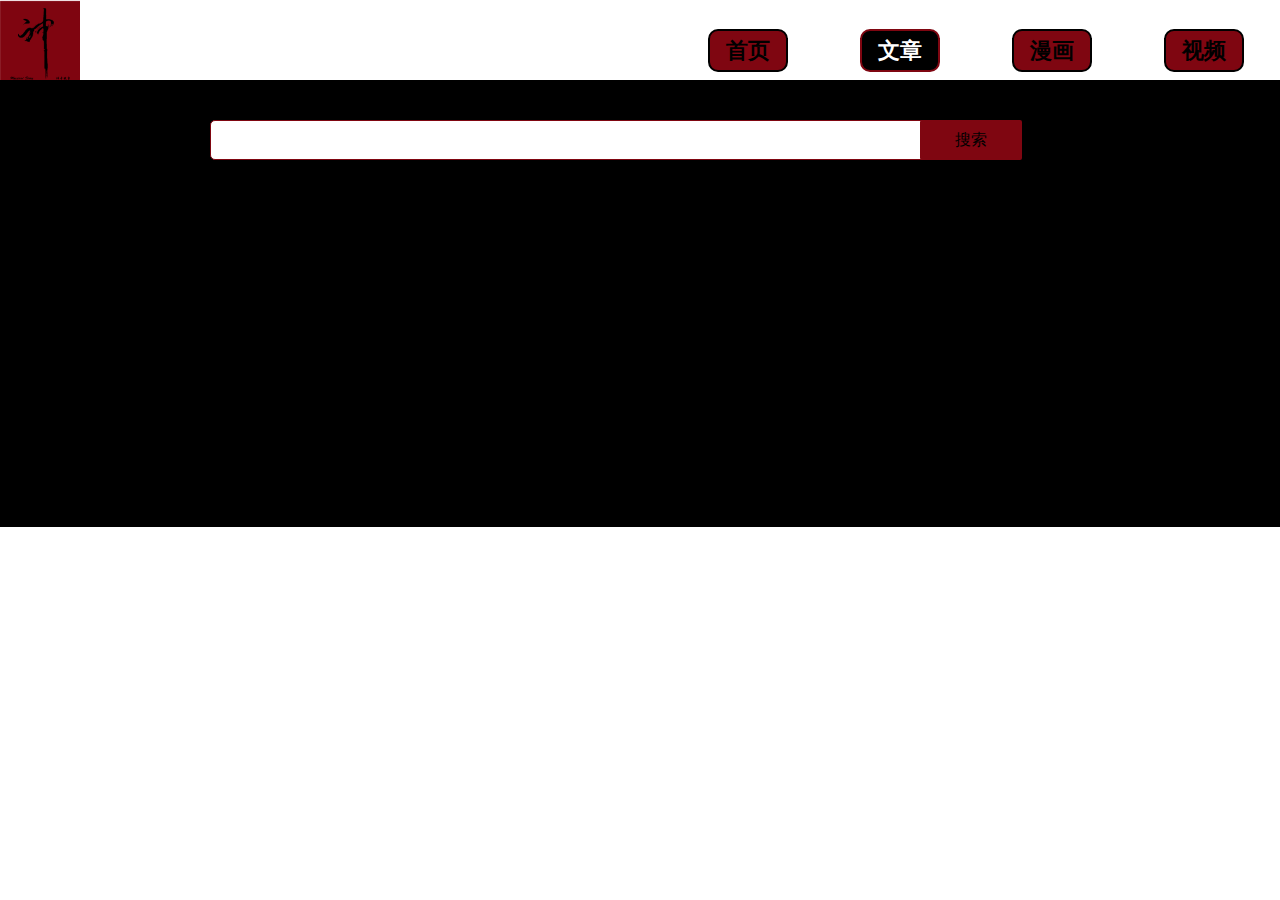
<file: WebRoot/html/chuanshuo.html>
<!DOCTYPE html>
<html>
<head>
	<title>文章</title>
	<meta charset="utf-8">
	<link rel="stylesheet" type="text/css" href="../css/bootstrap.min.css">
	<link rel="stylesheet" type="text/css" href="../css/style.css">
	<link rel="stylesheet" type="text/css" href="../css/story.css">
	<script type="text/javascript" src="../js/jquery-3.2.1.min.js"></script>
</head>
<body>
	<nav class="navbar navbar-expand-lg navbar-light white" >
		<div class="nav-container">
			<!-- <a class="navbar-brand" href="#"> --><img src="../images/logo.png" width="80" height="80"><!-- </a> -->
				<button class="navbar-toggler" type="button" data-toggle="collapse" data-target="#navbarSupportedContent" aria-controls="navbarSupportedContent" aria-expanded="false" aria-label="Toggle navigation">
					<span class="navbar-toggler-icon"></span>
				</button>

			<div class="collapse navbar-collapse fl-r" id="navbarSupportedContent">
				<ul class="navbar-nav mr-auto">
					<li class="nav-item">
						<a href="index.html">首页<span class="sr-only">(current)</span></a>
					</li>
					<li class="nav-item">
						<a class="link" href="story.html">文章</a>
					</li>
					<li class="nav-item">
						<a href="cartoon.html">漫画</a>
					</li>
					<li class="nav-item">
						<a href="videos.html">视频</a>
					</li>
				</ul>
			</div>
		</div>
	</nav>

	<section class="kindcon-bj">
		<div class="cont">
			<div class="cont-left">
				<!-- <h1>个人管理中心</h1> -->
				<dl class="drop">
					<!-- <dt><a href="#">分类</a></dt> -->
					<dd>
						<a href="story.html" class="shenhua"></a>
					</dd>
					<dd>
						<a href="chuanshuo.html" class="chuanshuo1"></a>
					</dd>
					<dd>
						<a href="baigui.html" class="baigui"></a>
					</dd>
				</dl>
			</div> 
			<div class="cont-right">
				<div class="sousuo">
					<input type="text" name="">
					<button>搜索</button>
				</div>
				<div class="change"  id="shenhua" style="display: none;">
				</div>
				<div class="change"  id="chuanshuo" >
				</div>
				<div class="change"  id="baigui" style="display: none;">
				</div>
			</div>
			<div id="fanye"></div>
		</div>
</section>
	<script type="text/javascript">
		var currentPage;
		var pageCount;
		
		window.onload = function() {
			
			$.ajax({
				url: "https://hkb2020aly.xyz/ssh.hkb.sqgs/listStoryByKind",
				dataType: "jsonp",
				data: {
					kind:"民间传说",
					currentPage: 1,
					pageSize: 6
				},
				success: function(data) {
					
					var data = JSON.parse(data); // 获取接口返回的数据 // then log it out
					// console.log(doc);
					currentPage = data.currentPage;
					pageCount = data.pageCount;
					$("#fanye").empty();
					$('#fanye').append("<span onclick='changePageup()' class='page'><</span>" +"<span class='checked'>"+
						currentPage +"</span>"+
						"<span onclick='changePageupdown()' class='page'>></span>");
					renderData(data);
				}
			});
		}
		
		var oContent = document.querySelector("#chuanshuo");
		function renderData(data) {
			var str = "";
			for (let i = 0; i < data.rows.length; i++) {
				str += "<div class='cont-row'><div class='detail'><a href='article.html?" 
					+ data.rows[i].id + "'><img src='https://hkb2020aly.xyz/ssh.hkb.sqgs/images/" +
					data.rows[i].image + "'></a></div></div>";
			}
			$("#chuanshuo").empty();
			oContent.innerHTML = str;
			// console.log(str)
		}
		
		function changePageupdown() {
			currentPage = currentPage + 1;
			// alert(pageCount);
			if (currentPage < pageCount) {
				$.ajax({
					url: "https://hkb2020aly.xyz/ssh.hkb.sqgs/listStoryByKind",
					dataType: "jsonp",
					data: {
						kind:"民间传说",
						currentPage: currentPage,
						pageSize: 6,
					},
					success: function(data) {
						var data = JSON.parse(data); // 获取接口返回的数据 // then log it out
						// console.log(doc);
						currentPage = data.currentPage;
						$("#fanye").empty();
						$('#fanye').append("<span onclick='changePageup()' class='page'><</span>" +"<span class='checked'>"+
						currentPage +"</span>"+
							"<span onclick='changePageupdown()' class='page next'>></span>");
						renderData(data);
					}
				});	
			}
			else if (currentPage == pageCount) {
					$.ajax({
						url: "https://hkb2020aly.xyz/ssh.hkb.sqgs/listStoryByKind",
						dataType: "jsonp",
						data: {
							kind:"民间传说",
							currentPage: currentPage,
							pageSize: 6,
						},
						success: function(data) {
							var data = JSON.parse(data); // 获取接口返回的数据 // then log it out
							// console.log(doc);
							currentPage = data.currentPage;
							$("#fanye").empty();
							$('#fanye').append("<span onclick='changePageup()' class='page'><</span>" +"<span class='checked'>"+
							currentPage +"</span>"+
								"<span onclick='changePageupdown()' class='page forbid'>></span>");
							renderData(data);
						},
					});
			}
			else{
				currentPage = currentPage - 1;
				return;
			}
		}
	
		function changePageup() {
			currentPage = currentPage - 1;
			// alert(currentPage);
			if (currentPage > 1) {
				$.ajax({
					url: "https://hkb2020aly.xyz/ssh.hkb.sqgs/listStoryByKind",
					dataType: "jsonp",
					data: {
						kind:"民间传说",
						currentPage: currentPage,
						pageSize: 6,
					},
					success: function(data) {
						var data = JSON.parse(data); // 获取接口返回的数据 // then log it out
						// console.log(doc);
						currentPage = data.currentPage;
						$("#fanye").empty();
						$('#fanye').append("<span onclick='changePageup()' class='page'><</span>" +"<span class='checked'>"+
						currentPage +"</span>"+
							"<span onclick='changePageupdown()' class='page'>></span>");
						renderData(data);
					}
				});
			}
			else if (currentPage == 1) {
				$.ajax({
					url: "https://hkb2020aly.xyz/ssh.hkb.sqgs/listStoryByKind",
					dataType: "jsonp",
					data: {
						kind:"民间传说",
						currentPage: currentPage,
						pageSize: 6,
					},
					success: function(data) {
						var data = JSON.parse(data); // 获取接口返回的数据 // then log it out
						// console.log(doc);
						currentPage = data.currentPage;
						$("#fanye").empty();
						$('#fanye').append("<span onclick='changePageup()' class='page forbid'><</span>" +"<span class='checked'>"+
						currentPage +"</span>"+
							"<span onclick='changePageupdown()' class='page'>></span>");
						renderData(data);
					}
				});
			}
			else{
				currentPage = currentPage + 1;
				return;
			}
		}
	
	</script>
	
	
	<script type="text/javascript">
		$(function(){
			$('.drop dd a.shenhua').click(function(){
				$(".drop dd a.shenhua").css("background-image","url(https://hkb2020aly.xyz/ssh.hkb.sqgs/images/btn1.png)");
				$(".drop dd a.chuanshuo").css("background-image","url(https://hkb2020aly.xyz/ssh.hkb.sqgs/images/btn22.png)");
				$(".drop dd a.baigui").css("background-image","url(https://hkb2020aly.xyz/ssh.hkb.sqgs/images/btn33.png)");
			})
			$('.drop dd a.chuanshuo').click(function(){
				$(".drop dd a.chuanshuo").css("background-image","url(https://hkb2020aly.xyz/ssh.hkb.sqgs/images/btn2.png)");
				$(".drop dd a.shenhua").css("background-image","url(https://hkb2020aly.xyz/ssh.hkb.sqgs/images/btn11.png)");
				$(".drop dd a.baigui").css("background-image","url(https://hkb2020aly.xyz/ssh.hkb.sqgs/images/btn33.png)");
			})
			$('.drop dd a.baigui').click(function(){
				$(".drop dd a.baigui").css("background-image","url(https://hkb2020aly.xyz/ssh.hkb.sqgs/images/btn3.png)");
				$(".drop dd a.shenhua").css("background-image","url(https://hkb2020aly.xyz/ssh.hkb.sqgs/images/btn11.png)");
				$(".drop dd a.chuanshuo").css("background-image","url(https://hkb2020aly.xyz/ssh.hkb.sqgs/images/btn22.png)");
			})
			
		});
	</script>

	<script src="../js/bootstrap.min.js"></script>
	<!-- <script src="../js/util.js" type="module"></script> -->
</body>
</html>
</file>
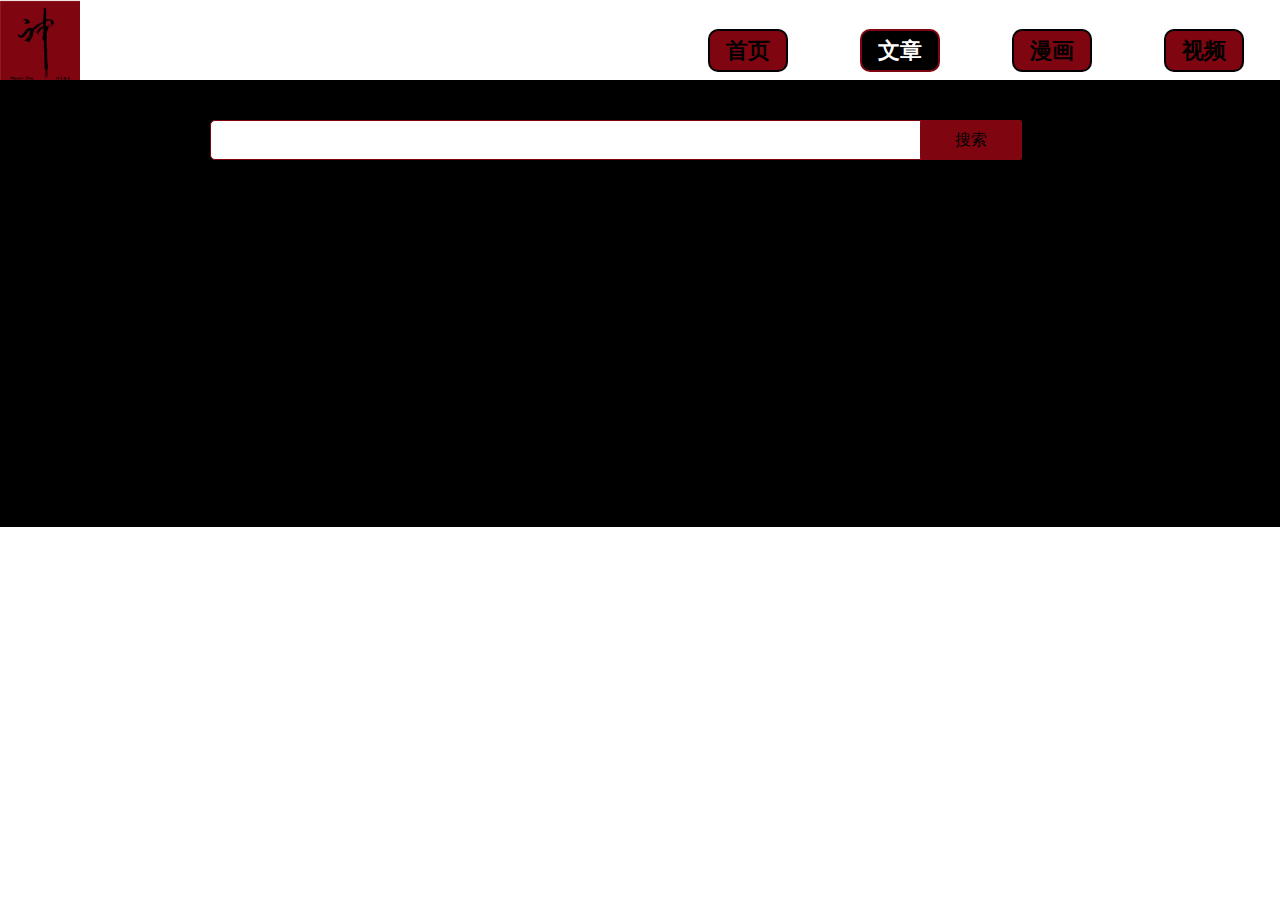
<file: WebRoot/html/story.html>
<!DOCTYPE html>
<html>
<head>
	<title>文章</title>
	<meta charset="utf-8">
	<link rel="stylesheet" type="text/css" href="../css/bootstrap.min.css">
	<link rel="stylesheet" type="text/css" href="../css/style.css">
	<link rel="stylesheet" type="text/css" href="../css/story.css">
	<script type="text/javascript" src="../js/jquery-3.2.1.min.js"></script>
</head>
<body>
	<nav class="navbar navbar-expand-lg navbar-light white" >
		<div class="nav-container">
			<!-- <a class="navbar-brand" href="#"> --><img src="../images/logo.png" width="80" height="80"><!-- </a> -->
				<button class="navbar-toggler" type="button" data-toggle="collapse" data-target="#navbarSupportedContent" aria-controls="navbarSupportedContent" aria-expanded="false" aria-label="Toggle navigation">
					<span class="navbar-toggler-icon"></span>
				</button>

			<div class="collapse navbar-collapse fl-r" id="navbarSupportedContent">
				<ul class="navbar-nav mr-auto">
					<li class="nav-item">
						<a href="index.html">首页<span class="sr-only">(current)</span></a>
					</li>
					<li class="nav-item">
						<a class="link" href="story.html">文章</a>
					</li>
					<li class="nav-item">
						<a href="cartoon.html">漫画</a>
					</li>
					<li class="nav-item">
						<a href="videos.html">视频</a>
					</li>
				</ul>
			</div>
		</div>
	</nav>

	<section class="kindcon-bj">
		<div class="cont">
			<div class="cont-left">
				<!-- <h1>个人管理中心</h1> -->
				<dl class="drop">
					<!-- <dt><a href="#">分类</a></dt> -->
					<dd>
						<a href="story.html" class="shenhua1"></a>
					</dd>
					<dd>
						<a href="chuanshuo.html" class="chuanshuo"></a>
					</dd>
					<dd>
						<a href="baigui.html" class="baigui"></a>
					</dd>
				</dl>
			</div> 
			<div class="cont-right">
				<div class="sousuo">
					<input type="text" name="">
					<button>搜索</button>
				</div>
				<div class="change"  id="shenhua">
				</div>
				<div class="change"  id="chuanshuo" style="display: none;">
				</div>
				<div class="change"  id="baigui" style="display: none;">
				</div>
				
			</div>
			<div id="fanye"></div>
		</div>
</section>
	<script type="text/javascript">
		var currentPage;
		var pageCount;
		
		window.onload = function() {
			
			$.ajax({
				url: "https://hkb2020aly.xyz/ssh.hkb.sqgs/listStoryByKind",
				dataType: "jsonp",
				data: {
					kind:"中外神话",
					currentPage: 1,
					pageSize: 6
				},
				success: function(data) {
					
					var data = JSON.parse(data); // 获取接口返回的数据 // then log it out
					// console.log(doc);
					currentPage = data.currentPage;
					pageCount = data.pageCount;
					$("#fanye").empty();
					$('#fanye').append("<span onclick='changePageup()' class='page'><</span>" +"<span class='checked'>"+
						currentPage +"</span>"+
						"<span onclick='changePageupdown()' class='page'>></span>");
					renderData(data);
				}
			});
		}
		
		var oContent = document.querySelector("#shenhua");
		function renderData(data) {
			var str = "";
			for (let i = 0; i < data.rows.length; i++) {
				str += "<div class='cont-row'><div class='detail'><a href='article.html?" 
					+ data.rows[i].id + "'><img src='https://hkb2020aly.xyz/ssh.hkb.sqgs/images/" +
					data.rows[i].image + "'></a></div></div>";
			}
			$("#shenhua").empty();
			oContent.innerHTML = str;
			// console.log(str)
		}
		
		function shenhuaClick() {
			$.ajax({
				url: "https://hkb2020aly.xyz/ssh.hkb.sqgs/listStoryByKind",
				dataType: "jsonp",
				data: {
					kind:"中外神话",
					currentPage: 1,
					pageSize: 6,
				},
				success: function(data) {
					
					var data = JSON.parse(data); // 获取接口返回的数据 // then log it out
					// console.log(doc);
					currentPage = data.currentPage;
					pageCount = data.pageCount;
					$("#fanye").empty();
					$('#fanye').append("<span onclick='changePageup()' class='page'><</span>" +"<span class='checked'>"+
						currentPage +"</span>"+
						"<span onclick='changePageupdown()' class='page'>></span>");
					renderData(data);
				}
			});
		}
		function changePageupdown() {
			currentPage = currentPage + 1;
			// alert(pageCount);
			if (currentPage < pageCount) {
				$.ajax({
					url: "https://hkb2020aly.xyz/ssh.hkb.sqgs/listStoryByKind",
					dataType: "jsonp",
					data: {
						kind:"中外神话",
						currentPage: currentPage,
						pageSize: 6,
					},
					success: function(data) {
						var data = JSON.parse(data); // 获取接口返回的数据 // then log it out
						// console.log(doc);
						currentPage = data.currentPage;
						$("#fanye").empty();
						$('#fanye').append("<span onclick='changePageup()' class='page'><</span>" +"<span class='checked'>"+
						currentPage +"</span>"+
							"<span onclick='changePageupdown()' class='page next'>></span>");
						renderData(data);
					}
				});	
			}
			else if (currentPage == pageCount) {
					$.ajax({
						url: "https://hkb2020aly.xyz/ssh.hkb.sqgs/listStoryByKind",
						dataType: "jsonp",
						data: {
							kind:"中外神话",
							currentPage: currentPage,
							pageSize: 6,
						},
						success: function(data) {
							var data = JSON.parse(data); // 获取接口返回的数据 // then log it out
							// console.log(doc);
							currentPage = data.currentPage;
							$("#fanye").empty();
							$('#fanye').append("<span onclick='changePageup()' class='page'><</span>" +"<span class='checked'>"+
							currentPage +"</span>"+
								"<span onclick='changePageupdown()' class='page forbid'>></span>");
							renderData(data);
						},
					});
			}
			else {
				currentPage = currentPage - 1;
				return;
			}

		}
	
		function changePageup() {
			currentPage = currentPage - 1;
			// alert(currentPage);
			if (currentPage > 1) {
				$.ajax({
					url: "https://hkb2020aly.xyz/ssh.hkb.sqgs/listStoryByKind",
					dataType: "jsonp",
					data: {
						kind:"中外神话",
						currentPage: currentPage,
						pageSize: 6,
					},
					success: function(data) {
						var data = JSON.parse(data); // 获取接口返回的数据 // then log it out
						// console.log(doc);
						currentPage = data.currentPage;
						$("#fanye").empty();
						$('#fanye').append("<span onclick='changePageup()' class='page'><</span>" +"<span class='checked'>"+
						currentPage +"</span>"+
							"<span onclick='changePageupdown()' class='page'>></span>");
						renderData(data);
					}
				});
			}
			else if (currentPage == 1) {
				$.ajax({
					url: "https://hkb2020aly.xyz/ssh.hkb.sqgs/listStoryByKind",
					dataType: "jsonp",
					data: {
						kind:"中外神话",
						currentPage: currentPage,
						pageSize: 6,
					},
					success: function(data) {
						var data = JSON.parse(data); // 获取接口返回的数据 // then log it out
						// console.log(doc);
						currentPage = data.currentPage;
						$("#fanye").empty();
						$('#fanye').append("<span onclick='changePageup()' class='page forbid'><</span>" +"<span class='checked'>"+
						currentPage +"</span>"+
							"<span onclick='changePageupdown()' class='page'>></span>");
						renderData(data);
					}
				});
			}
			else {
				currentPage = currentPage + 1;
				return;
			}

		}
	
	</script>
	
	
	<script type="text/javascript">
		$(function(){
			$('.drop dd a.shenhua').click(function(){
				$(".drop dd a.shenhua").css("background-image","url(https://hkb2020aly.xyz/ssh.hkb.sqgs/images/btn1.png)");
				$(".drop dd a.chuanshuo").css("background-image","url(https://hkb2020aly.xyz/ssh.hkb.sqgs/images/btn22.png)");
				$(".drop dd a.baigui").css("background-image","url(https://hkb2020aly.xyz/ssh.hkb.sqgs/images/btn33.png)");
			})
			$('.drop dd a.chuanshuo').click(function(){
				$(".drop dd a.chuanshuo").css("background-image","url(https://hkb2020aly.xyz/ssh.hkb.sqgs/images/btn2.png)");
				$(".drop dd a.shenhua").css("background-image","url(https://hkb2020aly.xyz/ssh.hkb.sqgs/images/btn11.png)");
				$(".drop dd a.baigui").css("background-image","url(https://hkb2020aly.xyz/ssh.hkb.sqgs/images/btn33.png)");
			})
			$('.drop dd a.baigui').click(function(){
				$(".drop dd a.baigui").css("background-image","url(https://hkb2020aly.xyz/ssh.hkb.sqgs/images/btn3.png)");
				$(".drop dd a.shenhua").css("background-image","url(https://hkb2020aly.xyz/ssh.hkb.sqgs/images/btn11.png)");
				$(".drop dd a.chuanshuo").css("background-image","url(https://hkb2020aly.xyz/ssh.hkb.sqgs/images/btn22.png)");
			})
			
		});
	</script>

	<script src="../js/bootstrap.min.js"></script>
	<!-- <script src="../js/util.js" type="module"></script> -->
</body>
</html>
</file>
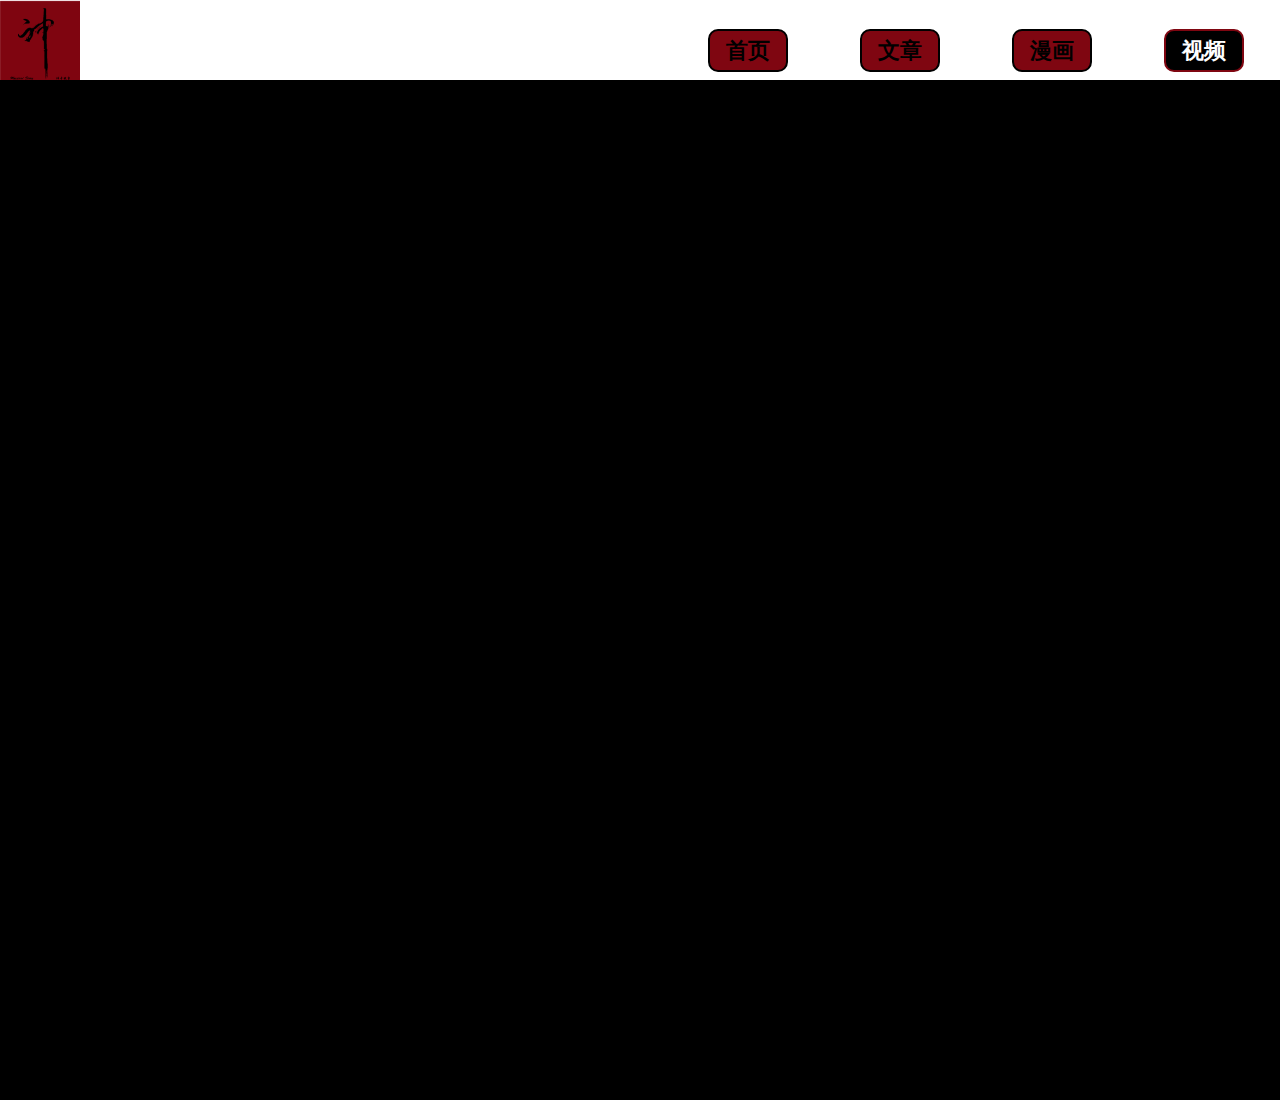
<file: WebRoot/html/videos.html>
<!DOCTYPE html>
<html>
<head>
	<title>视频</title>
	<meta charset="utf-8">
	<link rel="stylesheet" type="text/css" href="../css/bootstrap.min.css">
	<link rel="stylesheet" type="text/css" href="../css/style.css">
	<link rel="stylesheet" type="text/css" href="../css/story.css">
	<script type="text/javascript" src="../js/jquery-3.2.1.min.js"></script>
</head>
<body>
	<nav class="navbar navbar-expand-lg navbar-light white" >
		<div class="nav-container">
			<!-- <a class="navbar-brand" href="#"> --><img src="../images/logo.png" width="80" height="80"><!-- </a> -->
				<button class="navbar-toggler" type="button" data-toggle="collapse" data-target="#navbarSupportedContent" aria-controls="navbarSupportedContent" aria-expanded="false" aria-label="Toggle navigation">
					<span class="navbar-toggler-icon"></span>
				</button>

			<div class="collapse navbar-collapse fl-r" id="navbarSupportedContent">
				<ul class="navbar-nav mr-auto">
					<li class="nav-item">
						<a href="index.html">首页<span class="sr-only">(current)</span></a>
					</li>
					<li class="nav-item">
						<a href="story.html">文章</a>
					</li>
					<li class="nav-item">
						<a href="cartoon.html">漫画</a>
					</li>
					<li class="nav-item">
						<a href="videos.html" class="link">视频</a>
					</li>
				</ul>
			</div>
		</div>
	</nav>

	<section class="VIDEOSa">
		<div id="videos" class="change">
			<div class="vidcont">
				<div class="vid">
					<div class="video">
						<div class="videolist l"></div>
						<div class="videos"></div>
					</div>
				</div>
				<div class="vidtext">
					<p class="title"></p>
					<p class="text"></p>
				</div>
			</div>
			<div class="vidcont">
				<div class="vid">
					<div class="video">
						<div class="videolist l"></div>
						<div class="videos"></div>
					</div>
				</div>
				<div class="vidtext">
					<p class="title"></p>
					<p class="text"></p>
				</div>
			</div>
		</div>
		<div id="fanye"></div>
		<script type="text/javascript">
			function close1() {
				var v = document.getElementById('video'); //获取视频节点
				$('.videos').hide(); //点击关闭按钮关闭暂停视频
				v.pause();
				$('.videos').html();
			}
		</script>
		<script type="text/javascript">
			var currentPage;
			var pageCount;
			
			window.onload = function() {
				$.ajax({
					url: "https://hkb2020aly.xyz/ssh.hkb.sqgs/listVideos",
					dataType: "jsonp",
					data: {
						currentPage: 1,
						pageSize: 3,
					},
					success: function(data) {
						var data = JSON.parse(data); // 获取接口返回的数据 // then log it out
						// console.log(doc);
						currentPage = data.currentPage;
						pageCount = data.pageCount;
						$("#fanye").empty();
						$('#fanye').append("<span onclick='changePageup()' class='page'><</span>" +"<span class='checked'>"+
							currentPage +"</span>"+
							"<span onclick='changePageupdown()' class='page'>></span>");
						renderData(data);
					}
				});
			}
			var oContent = document.querySelector("#videos");
			function renderData(data) {
				var str = "";
				for (let i = 0; i < data.rows.length; i++) {
					str += "<div class='vidcont'><div class='vid'><div class='video'><div class='videolist l'><img class='vidtu' src='https://hkb2020aly.xyz/ssh.hkb.sqgs/images/"+
     						data.rows[i].image + "' width='530px' height='320px'/><img src='../images/play.png' class='videoed' ipath='https://hkb2020aly.xyz/ssh.hkb.sqgs/videos/" + 
     						data.rows[i].video + "'/></div><div class='videos'></div></div></div><div class='vidtext'><p class='title'>" + 
     						data.rows[i].title + "</p ><p class='text'>" +
    	 					data.rows[i].summary + "</p ></div></div>";				
				}
				$("#videos").empty();
				oContent.innerHTML = str;
				// console.log(str)
				$('.videoed').each(function() { //遍历视频列表
					$(this).click(function() { //这个视频被点击后执行
						// var img = $(this).attr('vpath');//获取视频预览图
						var video = $(this).attr('ipath'); //获取视频路径
						//alert(video);
						// console.log(video)
						$('.videos').html("<video id=\"video\" style='width: 640px' src='" + video +
							"' preload=\"auto\" controls=\"controls\" autoplay=\"autoplay\" type=\"video\"></video><img onClick=\"close1()\" class=\"vclose\" src=\"../images/gb.png\" width=\"25\" height=\"25\"/>"
						);
						$('.videos').show();
					});
				});
			}
			
			
			function changePageupdown() {
				currentPage = currentPage + 1;
				// alert(pageCount);
				if (currentPage < pageCount) {
					$.ajax({
						url: "https://hkb2020aly.xyz/ssh.hkb.sqgs/listVideos",
						dataType: "jsonp",
						data: {
							currentPage: currentPage,
							pageSize: 3,
						},
						success: function(data) {
							var data = JSON.parse(data); // 获取接口返回的数据 // then log it out
							// console.log(doc);
							currentPage = data.currentPage;
							$("#fanye").empty();
							$('#fanye').append("<span onclick='changePageup()' class='page'><</span>" +"<span class='checked'>"+
							currentPage +"</span>"+
								"<span onclick='changePageupdown()' class='page next'>></span>");
							renderData(data);
						}
					});	
				}
				else if (currentPage == pageCount) {
						$.ajax({
							url: "https://hkb2020aly.xyz/ssh.hkb.sqgs/listVideos",
							dataType: "jsonp",
							data: {
								currentPage: currentPage,
								pageSize: 3,
							},
							success: function(data) {
								var data = JSON.parse(data); // 获取接口返回的数据 // then log it out
								// console.log(doc);
								currentPage = data.currentPage;
								$("#fanye").empty();
								$('#fanye').append("<span onclick='changePageup()' class='page'><</span>" +"<span class='checked'>"+
								currentPage +"</span>"+
									"<span onclick='changePageupdown()' class='page forbid'>></span>");
								renderData(data);
							},
						});
				}
				else {
					currentPage = currentPage - 1;
					return;
				}

			}
		
			function changePageup() {
				currentPage = currentPage - 1;
				// alert(currentPage);
				if (currentPage > 1) {
					$.ajax({
						url: "https://hkb2020aly.xyz/ssh.hkb.sqgs/listVideos",
						dataType: "jsonp",
						data: {
							currentPage: currentPage,
							pageSize: 3,
						},
						success: function(data) {
							var data = JSON.parse(data); // 获取接口返回的数据 // then log it out
							// console.log(doc);
							currentPage = data.currentPage;
							$("#fanye").empty();
							$('#fanye').append("<span onclick='changePageup()' class='page'><</span>" +"<span class='checked'>"+
							currentPage +"</span>"+
								"<span onclick='changePageupdown()' class='page'>></span>");
							renderData(data);
						}
					});
				}
				else if (currentPage == 1) {
					$.ajax({
						url: "https://hkb2020aly.xyz/ssh.hkb.sqgs/listVideos",
						dataType: "jsonp",
						data: {
							currentPage: currentPage,
							pageSize: 3,
						},
						success: function(data) {
							var data = JSON.parse(data); // 获取接口返回的数据 // then log it out
							// console.log(doc);
							currentPage = data.currentPage;
							$("#fanye").empty();
							$('#fanye').append("<span onclick='changePageup()' class='page forbid'><</span>" +"<span class='checked'>"+
							currentPage +"</span>"+
								"<span onclick='changePageupdown()' class='page'>></span>");
							renderData(data);
						}
					});
				} 
				else {
					currentPage = currentPage + 1;
					return;
				}

			}
		</script>
		
	</section>
	
	<script src="../js/bootstrap.min.js"></script>
	<!-- <script src="../js/util.js" type="module"></script> -->
</body>
</html>
</file>
<file: WebRoot/css/style.css>
/*#btn{
    position: fixed;
    bottom: 10px;
    right:10px;
    width: 50px;
    height: 50px;
    background: url(http://hkb2020aly.xyz:8080/ssh.hkb.sqgs/images/top.png) no-repeat;
    background-size:40px 40px; 
    display: none;
    z-index: 4;
    cursor: pointer;
}*/
.white{
	background:#fff; 
}
.fl-r{
	flex-grow:0;
}
.container{
	overflow: hidden;
}
.col-md-3{
	text-align: center;
}
nav .nav-container a{
	border:2px solid #000;
	background:#7f0611;
	border-radius: 10px;
	font-size: 22px;
	font-family: Arial;
	font-weight: bold;
	padding-right: .5rem;
	padding-left: .5rem;
	display: block;
	padding: .2rem 1rem;
	color: #000;
}
nav .nav-container a:hover{
	border:2px solid #7f0611;
	background:#000;
	border-radius: 10px;
	text-decoration: none;
	color: #fff;
}
nav .nav-container a.navbar-brand{
	border: 0;
	border-radius: 0;
}
li.nav-item{
	margin:0 20px;
	padding-bottom: 10px;
}
.navbar{
	padding: 0rem 1rem;
}
.navbar-nav{
	margin-bottom: -23px;
}
nav .nav-container a.link {
	border:2px solid #7f0611;
	background:#000;
	border-radius: 10px;
	text-decoration: none;
	color: #fff;
}
.nav-container{
	display: flex;
	/*flex-wrap: nowrap;
	align-items: center;*/
	justify-content: space-between;
	/*max-width: 1140px;*/
	width: 100%;
	padding-right: 15px;
	padding-left: 15px;
	margin-right: auto;
	margin-left: auto;
}
.carousel-inner .scoll{
	position: absolute;
    	top: 145px;
    	font-family: Arial;
    	font-weight: 800;
}
.carousel-inner .scoll h1{
	color: #fff;
	font-size: 50px;
	font-weight: 600;
	background: rgba(0,0,0,0.3);
	padding: 150px 10px;
}
/*滑动轮播故事*/

:after, :before{
	box-sizing: inherit;
}
a{
	text-decoration: none;
	color: inherit;
}
ul{list-style: none;}
.pc-bg-container{
	background-position: 50% 50%; 
	background-size: cover; 
	background-repeat: no-repeat; 
	padding: 50px 0;
	background:#7f0611;
}
.home-market-section{
	/*background-image:linear-gradient(-179deg,rgba(255,243,223,0) 0,rgba(255,243,223,.9) 100%); */
	text-align: center;
}
/*标题*/
.home-market-section .section-title{
	margin-bottom: 30px;
	font-size: 30px; 
	min-width: 150px; 
	text-align: left; 
	color: #c9a467; 
	display: inline-block; 
	position: relative; 
	border: none; 
	height: 42px; 
	line-height: 42px;
	padding-left: 10px;
}
.home-market-section .section-title a{
	width: 100%; 
	display: block; 
	position: relative;
}
.home-market-section .section-title a:before{
	position: absolute; 
	content: ''; 
	right: -12px; 
	width: 15px; 
	height: 15px; 
	background: url(../images/marketplace-home-arrow_small.svg); 
	background-repeat: no-repeat; 
	top: 50%; 
	transform: translate(0,-50%); 
	transition: .2s;
}
.home-market-section .section-title a:hover:before{
	right: -16px;
}
/*内容盒子*/
.home-market-section .section-inner{
	position: relative; 
	max-width: 1608px; 
	margin: 0 auto;
}
.home-market-section .section-inner .swiper-container{
	height: 350px; 
	max-width: 1460px;
}
.home-market-section .section-inner .swiper-container .swiper-wrapper{
	align-items: center; 
	height: 313px!important;
}
/*内容列表*/
.home-market-section .section-inner .swiper-container .swiper-wrapper .swiper-slide{
	height: 313px!important; 
	background: 0 0; 
	padding: 0 22px; 
	box-sizing: border-box; 
	text-align: center;
}
.home-market-section .section-inner .swiper-container .swiper-wrapper .swiper-slide>a{
	display: block; 
	float: left; 
	position: relative; 
	background-color: #fff; 
	/*border: 1px solid rgba(201,164,103,.2); */
	width: calc(100%px/ 6); 
	/*padding: 45px 25px 0; */
	height: 100%; 
	/*margin-right: 20px;*/
}
.home-market-section .section-inner .swiper-container .swiper-wrapper .swiper-slide>a:hover{
	box-shadow: 0 10px 40px rgba(201,164,103,.2); 
	/* border: 1px solid rgba(163,145,114,.2); */
}
.home-market-section .section-inner .swiper-container .swiper-wrapper .swiper-slide>a:hover img{
	transform: scale(1.05,1.05);
	transition: all 1s ease 0s;
	-webkit-transform: scale(1.05,1.05);
	-webkit-transform: all 1s ease 0s;
	/* z-index:999; */
	
}
.home-market-section .section-inner .swiper-container .swiper-wrapper .swiper-slide img{
	height: 313px; 
	width: auto;
}
.home-market-section .section-inner .swiper-container .swiper-wrapper .swiper-slide h3{
	font-weight: normal; 
	margin-top: 25px; 
	font-size: 18px; 
	color: #252b3a; 
	overflow: hidden; 
	white-space: nowrap; 
	text-overflow: ellipsis;
}
.home-market-section .section-inner .swiper-container .swiper-wrapper .swiper-slide p{
	margin-top: 10px; 
	font-size: 14px; color: #a0a2a8; 
	text-align: center; 
	line-height: 22px; 
	overflow: hidden; 
	white-space: nowrap; 
	text-overflow: ellipsis;
}
.home-market-section .section-inner .swiper-container .swiper-wrapper .swiper-slide>a .time{
	position: absolute; 
	bottom: 12px; 
	width: calc(100%); 
	text-align: center; 
	border-top: 1px solid #e7e7e7; 
	color: #666a75; 
	padding-top: 10px; 
	letter-spacing: .44px; 
	line-height: 23px;
}
.home-market-section .section-inner .swiper-container .swiper-wrapper .swiper-slide>a .time span{
	font-size: 20px; 
	color: #f66f6a; 
	letter-spacing: 0; 
	line-height: 23px; 
	margin-right: 3px;}
.home-market-section .section-inner .swiper-container .swiper-wrapper .swiper-slide>a:last-of-type{
	margin-right: 0;
}
/*分页*/
.home-market-section .section-inner .swiper-container .swiper-pagination-bullets{
	bottom: 0px;
}
.home-market-section .section-inner .swiper-container .swiper-pagination-bullet{
	position: relative; 
	margin: 0 5px; 
	width: 24px; 
	height: 4px; 
	border-radius: 100px; 
	opacity: 1; 
	background: 0 0;
}
.home-market-section .section-inner .swiper-container .swiper-pagination-bullet:before{
	content: ''; 
	display: inline-block; 
	position: absolute; 
	width: 24px!important; 
	height: 4px; 
	opacity: 1; 
	left: 0; 
	border-radius: 100px; 
	background: #dfe1f1; 
	vertical-align: middle; 
	transition: opacity .8s,background-color .8s;
}
.home-market-section .section-inner .swiper-container .swiper-pagination-bullet-active{
	opacity: 1;
}
.home-market-section .section-inner .swiper-container .swiper-pagination-bullet-active:before{
	width: 24px!important; 
	opacity: 1; 
	border-radius: 100px; 
	transform: scale(1.2); 
	background: #fa6f66;
}
/*左右箭头*/
.home-market-section .section-inner .swiper-button-prev{
	left: 0; 
	top: 118px; 
	margin-top: 0; 
	background: url(../images/marketplace-home-arrow_big.svg);
}
.home-market-section .section-inner .swiper-button-next{
	right: 0; 
	top: 118px; 
	margin-top: 0; 
	background: url(../images/marketplace-home-arrow_big.svg); 
	transform: rotate(180deg);
}
.home-market-section .section-inner .swiper-button-next:hover{
	background: url(../images/marketplace-home-arrow_big_hover.svg);
}
.home-market-section .section-inner .swiper-button-prev:hover{
	background: url(../images/marketplace-home-arrow_big_hover.svg);
}

/*VIDEOS*/
.VIDEOS{
	padding: 70px 0;
	background: #000;
	overflow: hidden;
}
.VIDEOS .container{
	max-width: 1191px;
}
.videolist { 
	position:relative; 
	float:left; 
	width:530px; 
	height:320px; 
	/*margin-right:50px; 
	margin-top:15px; */
	/*margin-bottom:30px; */
}
.video .l{
	margin-right: 50px;
	/*border-right: 1px solid #fff;*/
}
.video .r{
	margin-left: 50px;
}
.line{
	width: 1px;
	height: 300px;
	float: left;
	margin:10px 0;
	background: #bbb; 
}
.videolist:hover{ 
	cursor: pointer; 
}
.videoed { 
	/*display:none; */
	width:50px; 
	height:50px; 
	position: absolute; 
	left:45%; 
	top:45%; 
	z-index:99; 
	border-radius:100%; 
}
.videos{ 
	display:none; 
	border: 1px solid #080808; 
	position:fixed; 
	left:0%; 
	top:0%;
	/*margin-left:-320px; 
	margin-top:-210px; */
	z-index:100; 
	width:100%; 
	height:100%;
	background: rgba(0,0,0,0.8);
}
#video{
	position: absolute;
    left: 50%;
    top: 50%;
    margin-left: -320px;
    margin-top: -210px;
}
.vclose { 
	position:absolute;
	right:1%; 
	top:1%; 
	border-radius:100%; 
	cursor: pointer; 
}


footer{
	/*background: #b5b5b5;*/
	padding-top: 20px;
    padding-bottom: 20px;
	font-weight: 600;
	font-size: 20px;
	display: block;
}
footer p{
	margin:0;
}
.remmand{
	color:#fff;
	font-size: 40px;
	text-align: center;
	margin-bottom: 30px;
}
</file>
<file: WebRoot/css/story.css>
.body{
	font-family: 微软雅黑;
}
a.logo{
	display: block;
	width: 100%;
	padding-left: 60px;
}
.navbar{
	/*background: #444243;*/
	padding:0;
}
.nav-container{
	margin-right: 0;
	width: 100%;
	padding: 0;
}
nav .nav-container a.link{
	color: #fff;
}
.nav-item{
	padding: .5rem 1rem;
}
.b5{
	background: #b5b5b5;
}
.drop dd a.ddclick{
	color:red;
	display: block;
}
/*KIND  --content*/
.kindcon-bj{
	background: #000;
	overflow: hidden;
}
.cont{
	padding-bottom: 90px;
	padding-top: 40px;
	/*padding-left:50px;*/
	/*padding-right: 50px;*/
	/*background: #f3f1f2;*/
	overflow: hidden;
	width: 1458px;
    margin: 0 auto;
}
.cont-right{
	/*float: left;*/
	overflow: hidden;
}
.cont-left{
	float: left;
	margin-top: 30px;
}
.change{
	overflow: hidden;
	margin-bottom: 30px;
}
.detail{
	/* width: 1200px; */
	overflow: hidden;
	float: left;
	/*margin-top: 70px;*/
}
.cont-row{
	float: left;
	/*margin-top: 40px;*/
}
.detail a{
	display: inline-block;
	margin: 30px 30px;
	float: left;
}
.detail img{
	width: 340px;
    height: 540px;
    float: left;
}
.drop{
	line-height: 38px;
	font-weight: 900;
	font-size: 25px;
	margin-top: 30px;;
}
.drop dd a{
	width: 180px;
	height: 75px;
}
.drop dd a.shenhua{
	background: url(http://hkb2020aly.xyz:8080/ssh.hkb.sqgs/images/btn11.png);
	background-size:100%;
	display: block; 
}
.drop dd a.shenhua1{
	background: url(http://hkb2020aly.xyz:8080/ssh.hkb.sqgs/images/btn1.png);
	background-size:100%;
	display: block; 
}
.drop dd a.chuanshuo{
	background: url(http://hkb2020aly.xyz:8080/ssh.hkb.sqgs/images/btn22.png);
	background-size:100%;
	display: block; 
}
.drop dd a.chuanshuo1{
	background: url(http://hkb2020aly.xyz:8080/ssh.hkb.sqgs/images/btn2.png);
	background-size:100%;
	display: block; 
}
.drop a.baigui{
	background: url(http://hkb2020aly.xyz:8080/ssh.hkb.sqgs/images/btn33.png);
	background-size:100%;
	display: block; 
}
.drop a.baigui1{
	background: url(http://hkb2020aly.xyz:8080/ssh.hkb.sqgs/images/btn3.png);
	background-size:100%;
	display: block; 
}
.sousuo{
	width: 80%;
	margin-left: 30px;
}
.sousuo input{
	width: 70%;
	height: 40px;
	background: #fff;
	border:1px solid #7f0611;
	border-radius: 5px;
}
.sousuo button{
	width: 10%;
    height: 40px;
    background: #7f0611;
    color: #000;
    border-radius: 2px;
    border: 0;
    margin-left: -10px;
}

/*article  --content*/
.article{
	padding: 50px;
	overflow: hidden;
}
.art-left{
	float: left;
	margin-right: 50px;
	width:300px;
}
.art-left img{
	width: 300px;
	height: 400px;
}
.art-left p{
	font-size: 25px;
	color: #fff;
	text-align: center;
	width: 300px;
	margin-top: 20px;
}
.art-right{
	float: left;
	width: 74%;
}
.art-right p{
	color: #fff;
    font-size: 20px;
    line-height: 40px;
    letter-spacing: 1px;
    text-align:justify;
}
.art-right img{
	width: 20% ;
	margin: 40px 2%;
}
.cartoonImage{
	padding: 50px;
	overflow: hidden;
	width: 90%;
	margin: 0 auto;
}
.cartoonImage-tit{
	color: #fff;
	font-size: 29px;
	/* width: 145px; */
	margin: 20px;	
}
#image image{
	width:100%;
	margin: 0 auto;
}
.inline{
	display: inline-block;
	margin-left: 31%;
}
/*cartoonS*/

.cartoon-con{
	width: 100%;
	margin:0 auto;
	padding-top: 50px;
	padding-bottom: 80px;
	background: #000;
}
.cartoon-box{
	width: 100%;
}
.cartoon-tit{
	width: 100%;
	background: url(../images/bj.jpg);
	height: 220px;
    padding-top: 146px;
}
.cartoon-tit text{
	padding: 10px 10px 10px 10px;
    background: rgba(0,0,0,0.5);
    /* margin-top: 40px; */
    margin-left: 40px;
    display: block;
    color: #fff;
    font-size: 25px;
    width: 100px;
    font-weight: 700;
    text-align: center;
}
.vidcontainer{
	/*margin:30px 0;*/
	overflow: hidden;
}
.vidrow{
	width: 100%;
	overflow: hidden;
	margin-bottom: 30px;
}
.vidcol-sm{
	float: left;
	width: 20%;
    	margin:2% 2.45%;
}
.description{
	/*width: 100%;*/
	position: relative;
	/*text-align: center;*/
	cursor: pointer;
}
.description img.cartoonpic{
	width: 100%;
	height: 440px;
}
.little-des{
	/*position: absolute;
	top: 350px;
    left: 0;*/
    width: 100%;
    padding: 10px 20px;
	/*background: rgba(0,0,0,0.5);*/
	/*text-align: center;*/
}
.little-des .title{
	font-size: 20px;
	color: #fff;
	font-weight: bold;
	margin-bottom: 0;
	text-align:center;
}
.little-des .con{
	font-size: 13px;
    color: #ebebeb;
    margin-top: 10px;
}
.more-des{
	padding: 30px 10px;
    position: absolute; 
    top: 0px;
    left: 0;
    /*z-index: 999;*/
     display: none; 
    background: rgba(0,0,0,0.5);
    width: 100%;
    height: 440px;
}
.more-des p{
	font-size: 18px;
	color: #ebebeb;
	width: 80%;
	margin:40px auto;
	height: 200px;
	cursor: pointer;
}
.more-des img{
	width: 35px;
    height: 35px;
    position: absolute;
    top: 370px;
    left: 85%;
}
.description:hover .more-des{
	/*position: absolute;
	top: 0;*/
	transition: 1s;
	display: block;
	border: 3px dashed #7f0611;
}
#return-top{
	position: fixed;
	top: 0;
	left: 0;
}

/*videos*/
.VIDEOSa{
	padding:0;
    background: #000;
    overflow: hidden;
	padding-bottom: 70px;
}
.vidcont{
    margin-left: 50px;
    margin-top: 60px;
    overflow: hidden;
}
.vidtext{
	width: 55%;
    float: left;
    padding: 20px 42px;
	color: #fff;
}
.vidtext p.title{
	font-size: 35px;
	/*font-weight: bold;*/
}
.vidtext p.text{
	font-size: 22px;
	margin-top: 40px;
}
.vidcont img.vidtu{
	border: 5px solid #7f0611;
	box-shadow: 0px 0px 30px #888;
}
/* 分页 */
#fanye{
	margin-bottom: 30px;
	text-align: center;
}
#fanye span{
	width: 30px;
	height: 30px;
	line-height: 26px;
	text-align: center;
	border: 1px solid #666;
	cursor: pointer;
	display: inline-block;
	margin: 5px;
	color:#888;
}
#fanye span.page{
	width: 40px;
	height: 30px;
	display: inline-block;
}
#fanye span.page:hover{
	border:1px solid #a02d35;
}
#fanye span.checked{
	border-color: #a02d35;
	background-color: #a02d35;
	color: #ffffff;
}
.forbid{
	/* pointer-events: none; */
	background-color: rgba(0, 0, 0, 0.1);
	color: rgba(0, 0, 0, 0.2);
}
</file>
